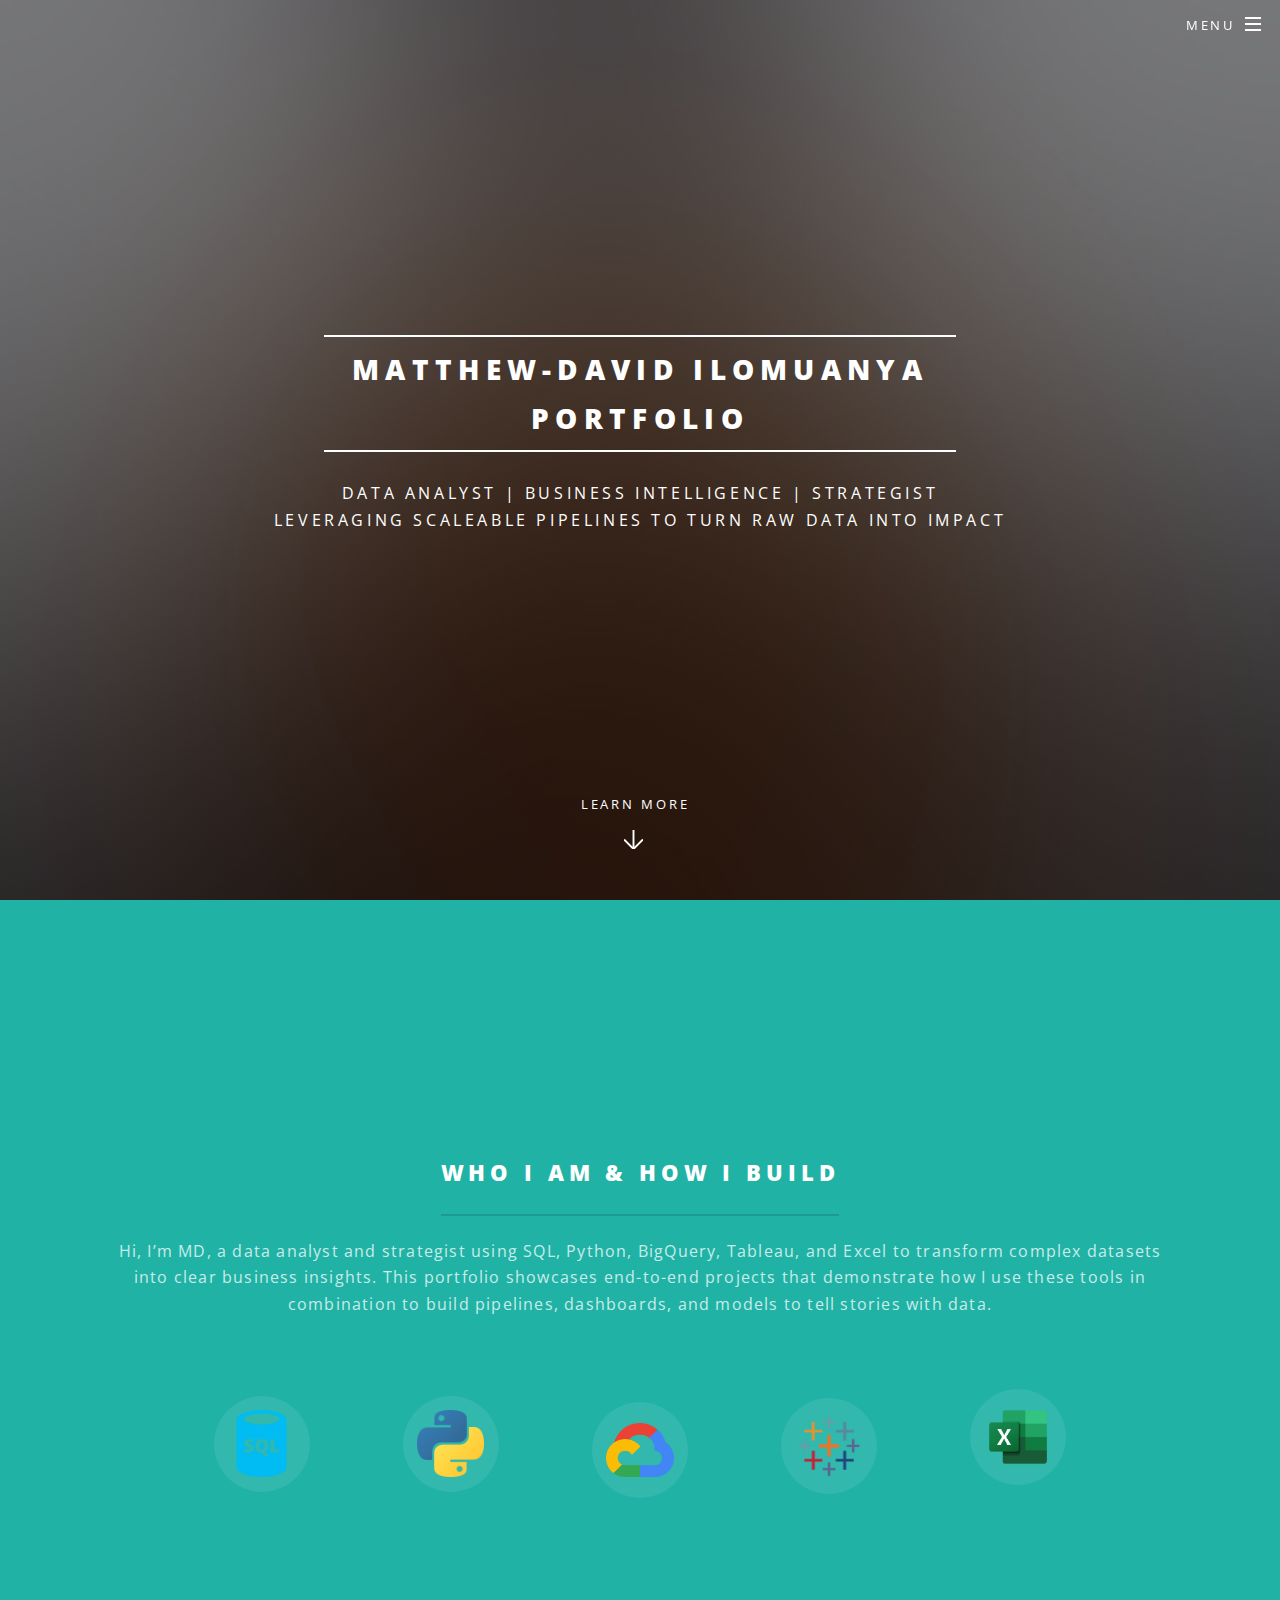
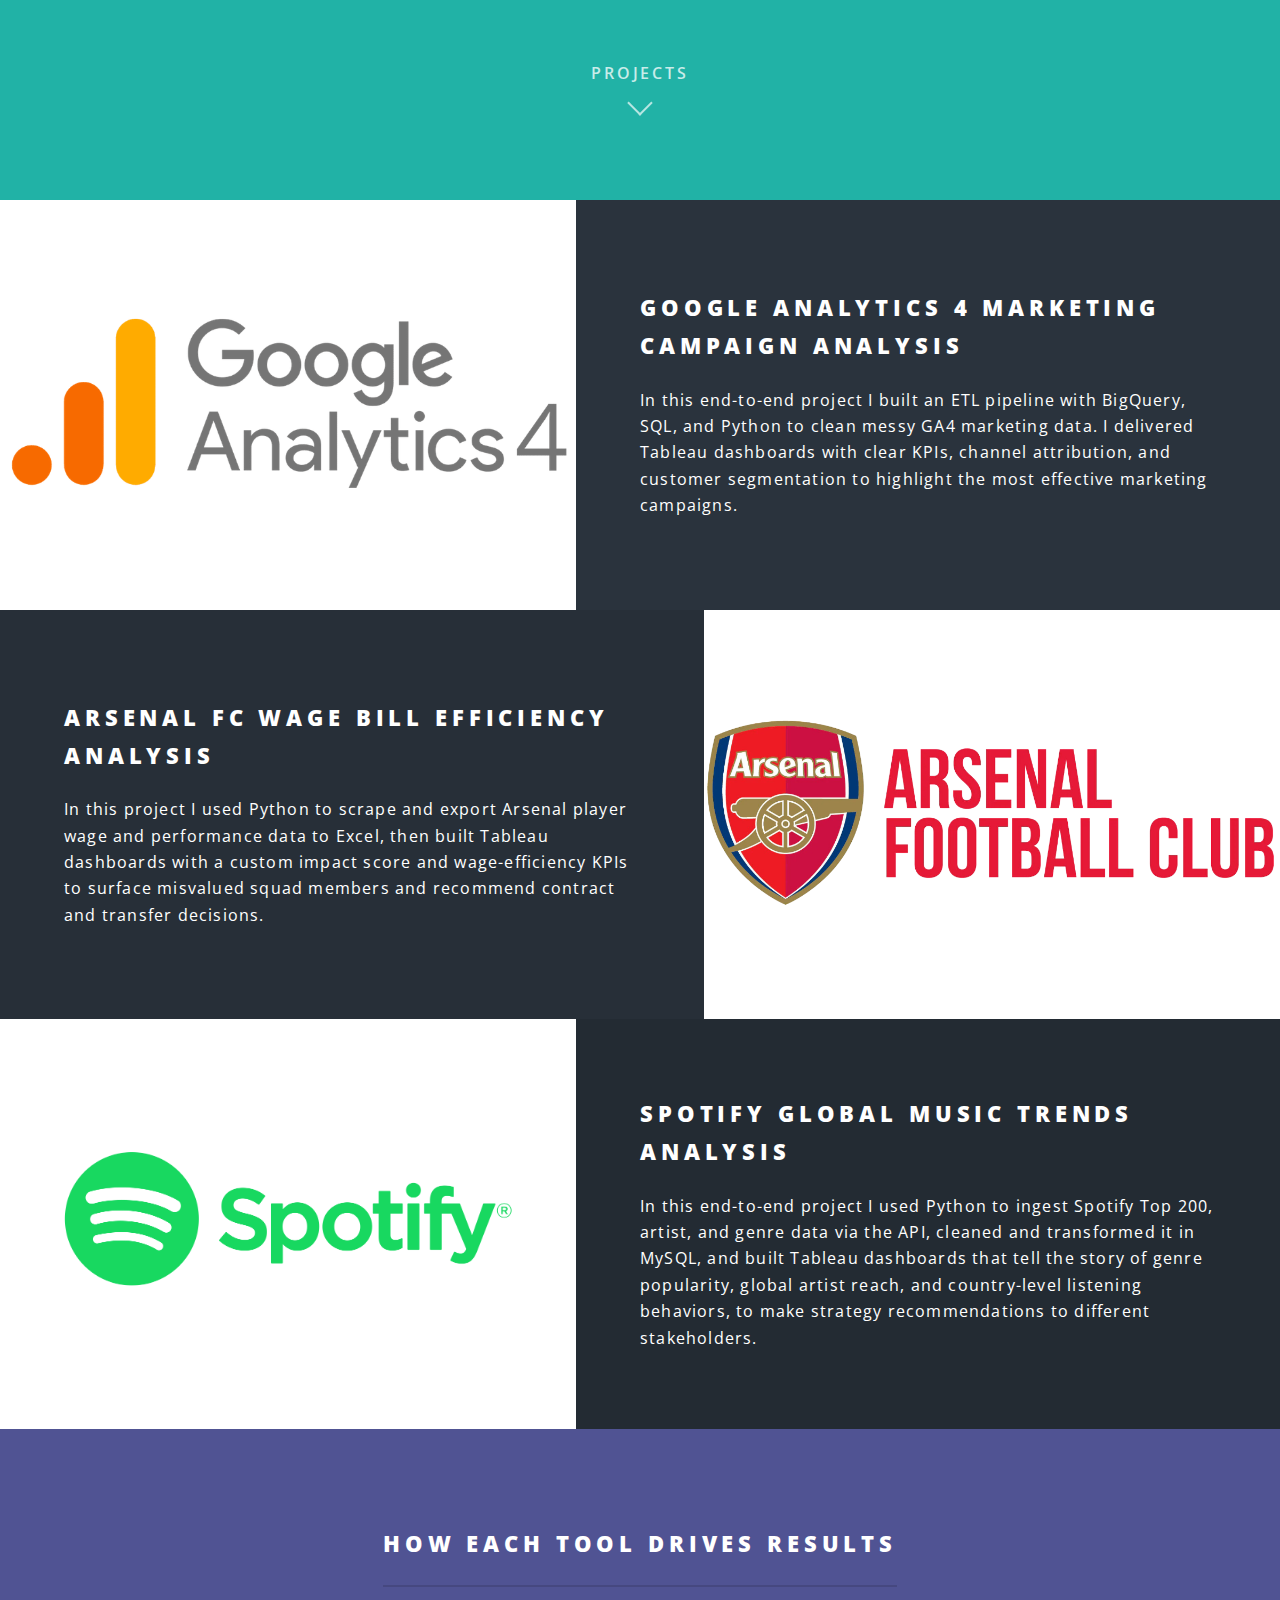
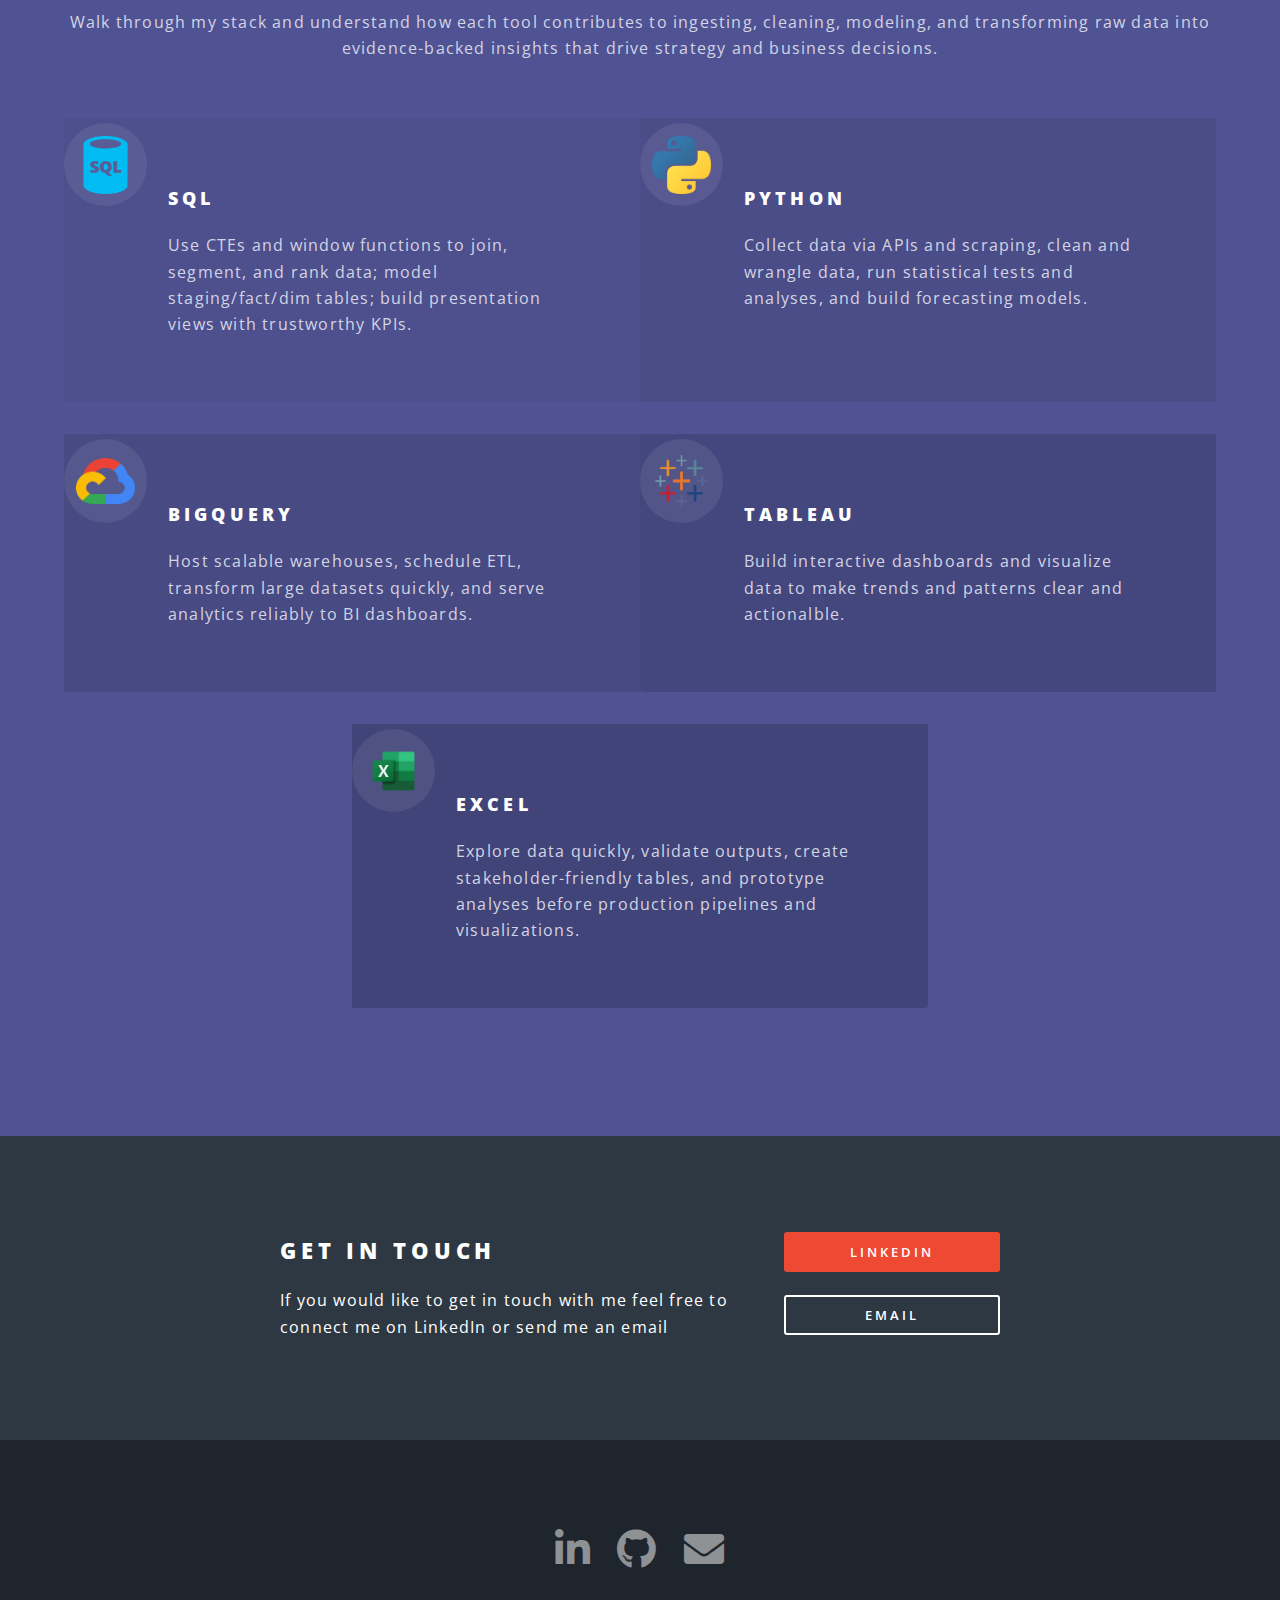
<file: index.html>
<!DOCTYPE HTML>
<!--
	MD Ilomuanya Portfolio
-->
<html>
	<head>
		<title>MD Ilomuanya — Data Analyst & BI</title>
		<meta charset="utf-8" />
		<meta name="viewport" content="width=device-width, initial-scale=1, user-scalable=no" />
		<link rel="stylesheet" href="assets/css/main.css" />
		<noscript><link rel="stylesheet" href="assets/css/noscript.css" /></noscript>
	</head>
	<body class="landing is-preload">

		<!-- Page Wrapper -->
			<div id="page-wrapper">

				<!-- Header -->
					<header id="header" class="alt">
						<h1><a>Portfolio</a></h1>
						<nav id="nav">
							<ul>
								<li class="special">
									<a href="#menu" class="menuToggle"><span>Menu</span></a>
									<div id="menu">
										<ul>
											<li><a href="#banner" class="more scrolly">Home</a></li>
											<li><a href="#one" class="more scrolly">Introduction</a></li>
											<li><a href="#two" class="more scrolly">Projects</a></li>
											<li><a href="#three" class="more scrolly">Tools</a></li>
											<li><a href="#cta" class="more scrolly">Contact</a></li>
										</ul>
									</div>
								</li>
							</ul>
						</nav>
					</header>

				<!-- Banner -->
					<section id="banner">
						<div class="inner">
							<h2>Matthew-David
								Ilomuanya <br />
								Portfolio</h2>
							<p>Data Analyst | Business Intelligence | Strategist<br />
							Leveraging scaleable pipelines to turn raw data into impact</p>
						</div>
						<a href="#one" class="more scrolly">Learn More</a>
					</section>

				<!-- One -->
					<section id="one" class="wrapper style1 special">
						<div class="inner">
							<header class="major">
								<h2>Who I Am & How I Build</h2>
								<p>Hi, I’m MD, a data analyst and strategist using SQL, Python, BigQuery, Tableau, and Excel to transform complex datasets into clear business insights. 
									This portfolio showcases end-to-end projects that demonstrate how I use these tools in combination
									 to build pipelines, dashboards, and models to tell stories with data.</p>
							</header>
							<ul class="icons major">
								<li><div class="icon-badge style1"><img src="assets/logos/sql_logo.png" alt="SQL" loading="lazy"></div></li>
								<li><div class="icon-badge style2"><img src="assets/logos/python_logo.png" alt="Python" loading="lazy"></div></li>
								<li><div class="icon-badge style3"><img src="assets/logos/bigquery_logo.png" alt="BigQuery" loading="lazy"></div></li>
								<li><div class="icon-badge style4"><img src="assets/logos/tableau_logo.png" alt="Tableau" loading="lazy"></div></li>
								<li><div class="icon-badge style5"><img src="assets/logos/excel_logo.png" alt="Excel" loading="lazy"></div></li>
							</ul>
						<a href="#two" class="more scrolly">Projects</a>
					</section>

				<!-- Two -->
					<section id="two" class="wrapper alt style2">
						<section class="spotlight project-card">
						<a class="stretched-link"
							href="https://github.com/mdilomuanya/ga4-marketing-data-analysis-project"
							target="_blank" rel="noopener noreferrer"
							aria-label="Open GA4 Marketing Campaign Analysis project on GitHub">
							<span class="sr-only">Open GA4 project on GitHub</span>
						</a>

						<div class="image banner-wrap">
							<img src="images/ga4_image2.png" alt="GA4 banner">
						</div>
						<div class="content">
							<h2>Google Analytics 4 Marketing Campaign Analysis</h2>
							<p>In this end-to-end project I built an ETL pipeline with BigQuery,
							SQL, and Python to clean messy GA4 marketing data. I delivered
							Tableau dashboards with clear KPIs, channel attribution, and
							customer segmentation to highlight the most effective marketing campaigns.
							</p>
						</div>
						</section>

						<section class="spotlight project-card" id="arsenal">
							<a class="stretched-link"
							href="https://github.com/mdilomuanya/arsenal-squad-value-analysis/blob/main/README.md"
							target="_blank" rel="noopener noreferrer"
							aria-label="Arsenal FC Wage Bill Efficiency Analysis project on GitHub">
							<span class="sr-only">Open Arsenal project on GitHub</span>
							</a>

							<div class="image banner-wrap">
								<img src="images/arsenal_image.png" alt="Arsenal banner">
							</div>
							<div class="content">
								<h2>Arsenal FC Wage Bill Efficiency Analysis</h2>
								<p>In this project I used Python to scrape and export Arsenal player wage
								and performance data to Excel, then built Tableau dashboards with a 
								custom impact score and wage-efficiency KPIs to surface misvalued 
								squad members and recommend contract and transfer decisions.
								</p>
							</div>
						</section>

						<section class="spotlight project-card">
							<a class="stretched-link"
							href="https://github.com/mdilomuanya/spotify-global-trends-analyzer"
							target="_blank" rel="noopener noreferrer"
							aria-label="Spotify Global Music Trends Analysis project on GitHub">
							<span class="sr-only">Open Arsenal project on GitHub</span>
							</a>

							<div class="image banner-wrap"><img src="images/spotify_image.png" alt="Spotify banner" /></div><div class="content">
								<h2>Spotify Global Music Trends Analysis</h2>
								<p>In this end-to-end project I used Python to ingest Spotify Top 200, 
									artist, and genre data via the API, cleaned and transformed it in MySQL, 
									and built Tableau dashboards that tell the story of genre popularity, 
									global artist reach, and country-level listening behaviors, to make 
									strategy recommendations to different stakeholders. 
								</p>
							</div>
						</section>
					</section>

				<!-- Three -->
					<section id="three" class="wrapper style3 special">
						<div class="inner">
							<header class="major">
								<h2>How Each Tool Drives Results</h2>
								<p>Walk through my stack and understand how each tool contributes to ingesting, 
									cleaning, modeling, and transforming raw data into evidence-backed insights
									that drive strategy and business decisions.</p>
							</header>
							<ul class="features">
								<li class="feature">
									<div class="feature-icon">
									<img src="assets/logos/sql_logo.png" alt="SQL" loading="lazy">
									</div>
									<h3>SQL</h3>
									<p>Use CTEs and window functions to join, segment, and rank data; model staging/fact/dim tables; build presentation views with trustworthy KPIs.</p>
								</li>

								<li class="feature">
									<div class="feature-icon">
									<img src="assets/logos/python_logo.png" alt="Python" loading="lazy">
									</div>
									<h3>Python</h3>
									<p>Collect data via APIs and scraping, clean and wrangle data, run statistical tests and analyses, and build forecasting models.</p>
								</li>

								<li class="feature">
									<div class="feature-icon">
									<img src="assets/logos/bigquery_logo.png" alt="BigQuery" loading="lazy">
									</div>
									<h3>BigQuery</h3>
									<p>Host scalable warehouses, schedule ETL, transform large datasets quickly, and serve analytics reliably to BI dashboards.</p>
								</li>

								<li class="feature">
									<div class="feature-icon">
									<img src="assets/logos/tableau_logo.png" alt="Tableau" loading="lazy">
									</div>
									<h3>Tableau</h3>
									<p>Build interactive dashboards and visualize data to make trends and patterns clear and actionalble.</p>
								</li>

								<li class="feature">
									<div class="feature-icon">
									<img src="assets/logos/excel_logo.png" alt="Excel" loading="lazy">
									</div>
									<h3>Excel</h3>
									<p>Explore data quickly, validate outputs, create stakeholder-friendly tables, and prototype analyses before production pipelines and visualizations.</p>
								</li>
								</ul>
						</div>
					</section>

				<!-- CTA -->
					<section id="cta" class="wrapper style4">
						<div class="inner">
							<header>
								<h2>Get In Touch</h2>
								<p>If you would like to get in touch with me feel free to connect me on LinkedIn or send me an email</p>
							</header>
							<ul class="actions stacked">
								<li><a href="https://www.linkedin.com/in/matthew-david-ilomuanya-2498101a5/" target="_blank" rel="noopener noreferrer" class="button fit primary">LinkedIn</a></li>
								<li><a href="mailto:md.ilomuanya@gmail.com" target="_blank" rel="noopener noreferrer" class="button fit">Email</a></li>
							</ul>
						</div>
					</section>

				<!-- Footer -->
					<footer id="footer">
						<ul class="icons">
							<li><a href="https://www.linkedin.com/in/matthew-david-ilomuanya-2498101a5/" target="_blank" rel="noopener noreferrer" class="icon brands fa-linkedin-in fa-2x"><span class="label">LinkedIn</span></a></li>
							<li><a href="https://github.com/mdilomuanya" target="_blank" rel="noopener noreferrer" class="icon brands fa-github fa-2x"><span class="label">Github</span></a></li>
							<li><a href="mailto:md.ilomuanya@gmail.com" target="_blank" rel="noopener noreferrer" class="icon solid fa-envelope fa-2x"><span class="label">Email</span></a></li>
						</ul>
					</footer>

			</div>

		<!-- Scripts -->
			<script src="assets/js/jquery.min.js"></script>
			<script src="assets/js/jquery.scrollex.min.js"></script>
			<script src="assets/js/jquery.scrolly.min.js"></script>
			<script src="assets/js/browser.min.js"></script>
			<script src="assets/js/breakpoints.min.js"></script>
			<script src="assets/js/util.js"></script>
			<script src="assets/js/main.js"></script>

	</body>

</html>
</file>
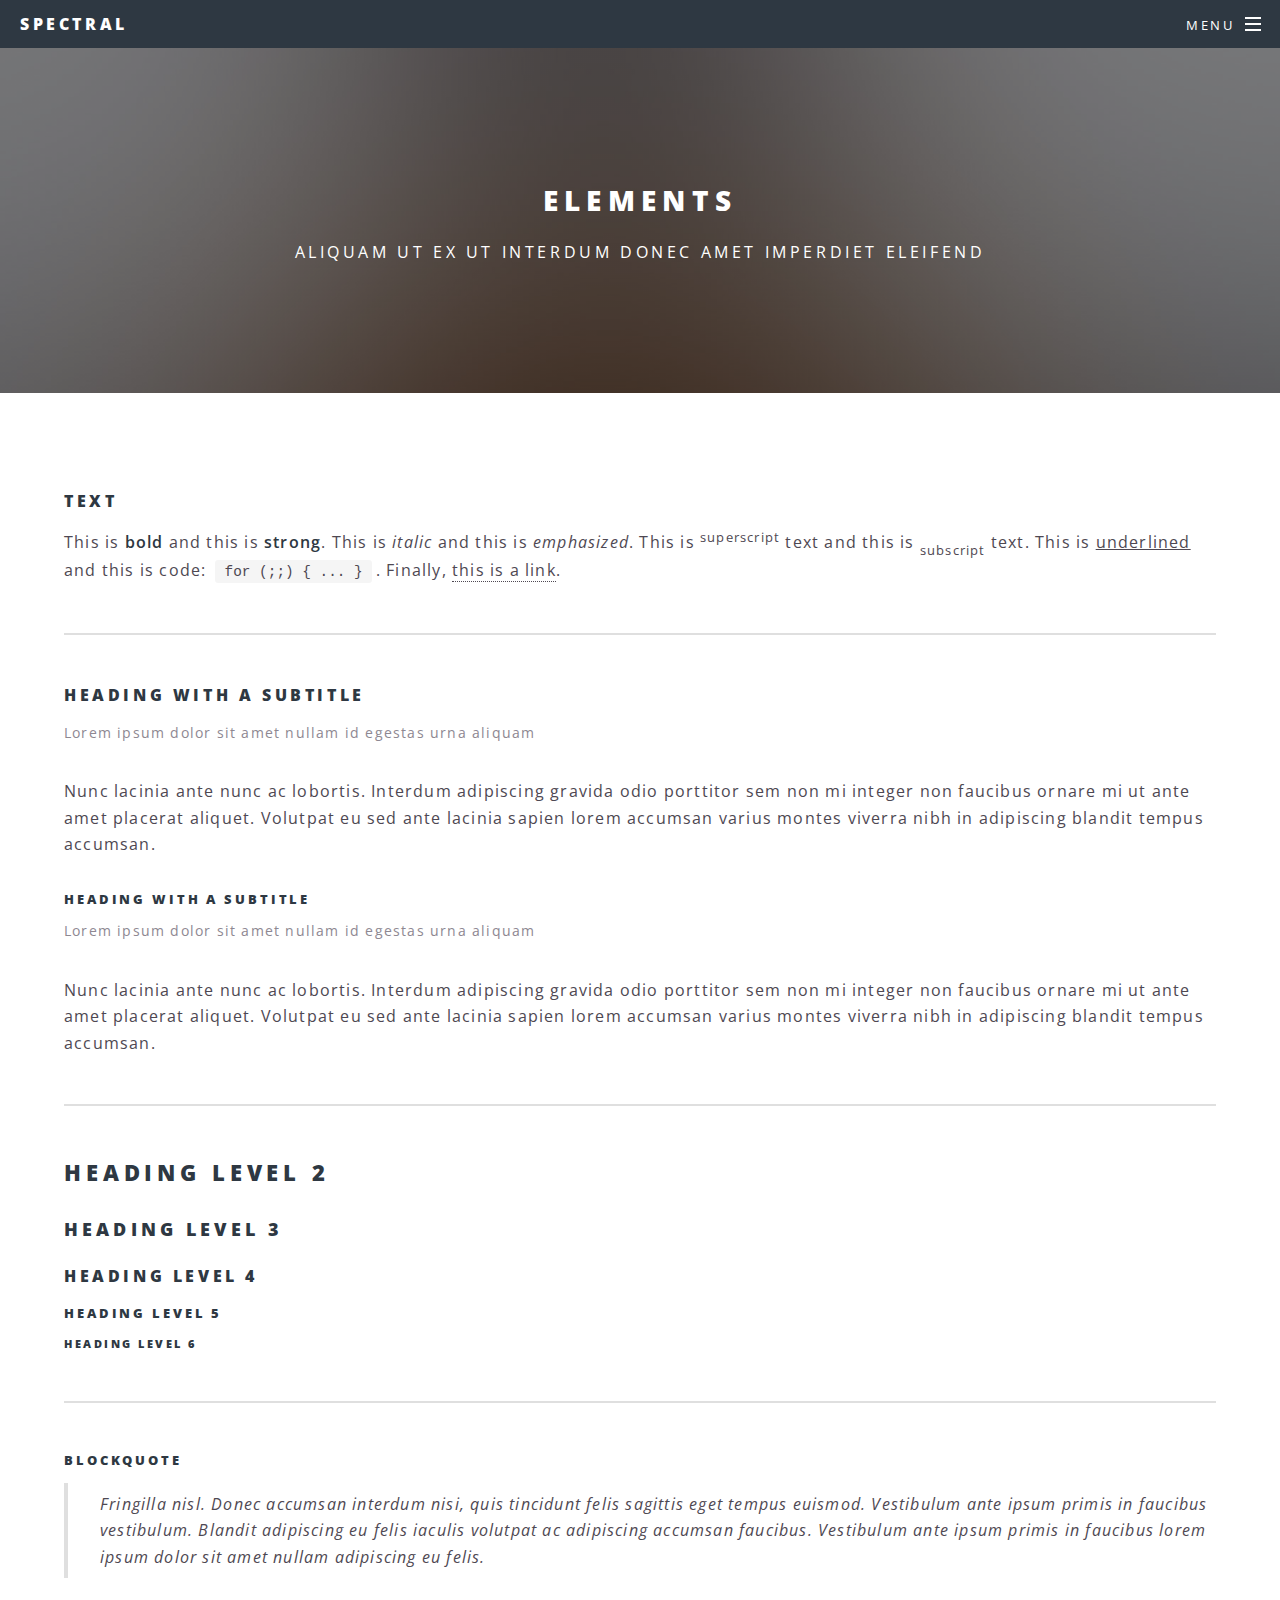
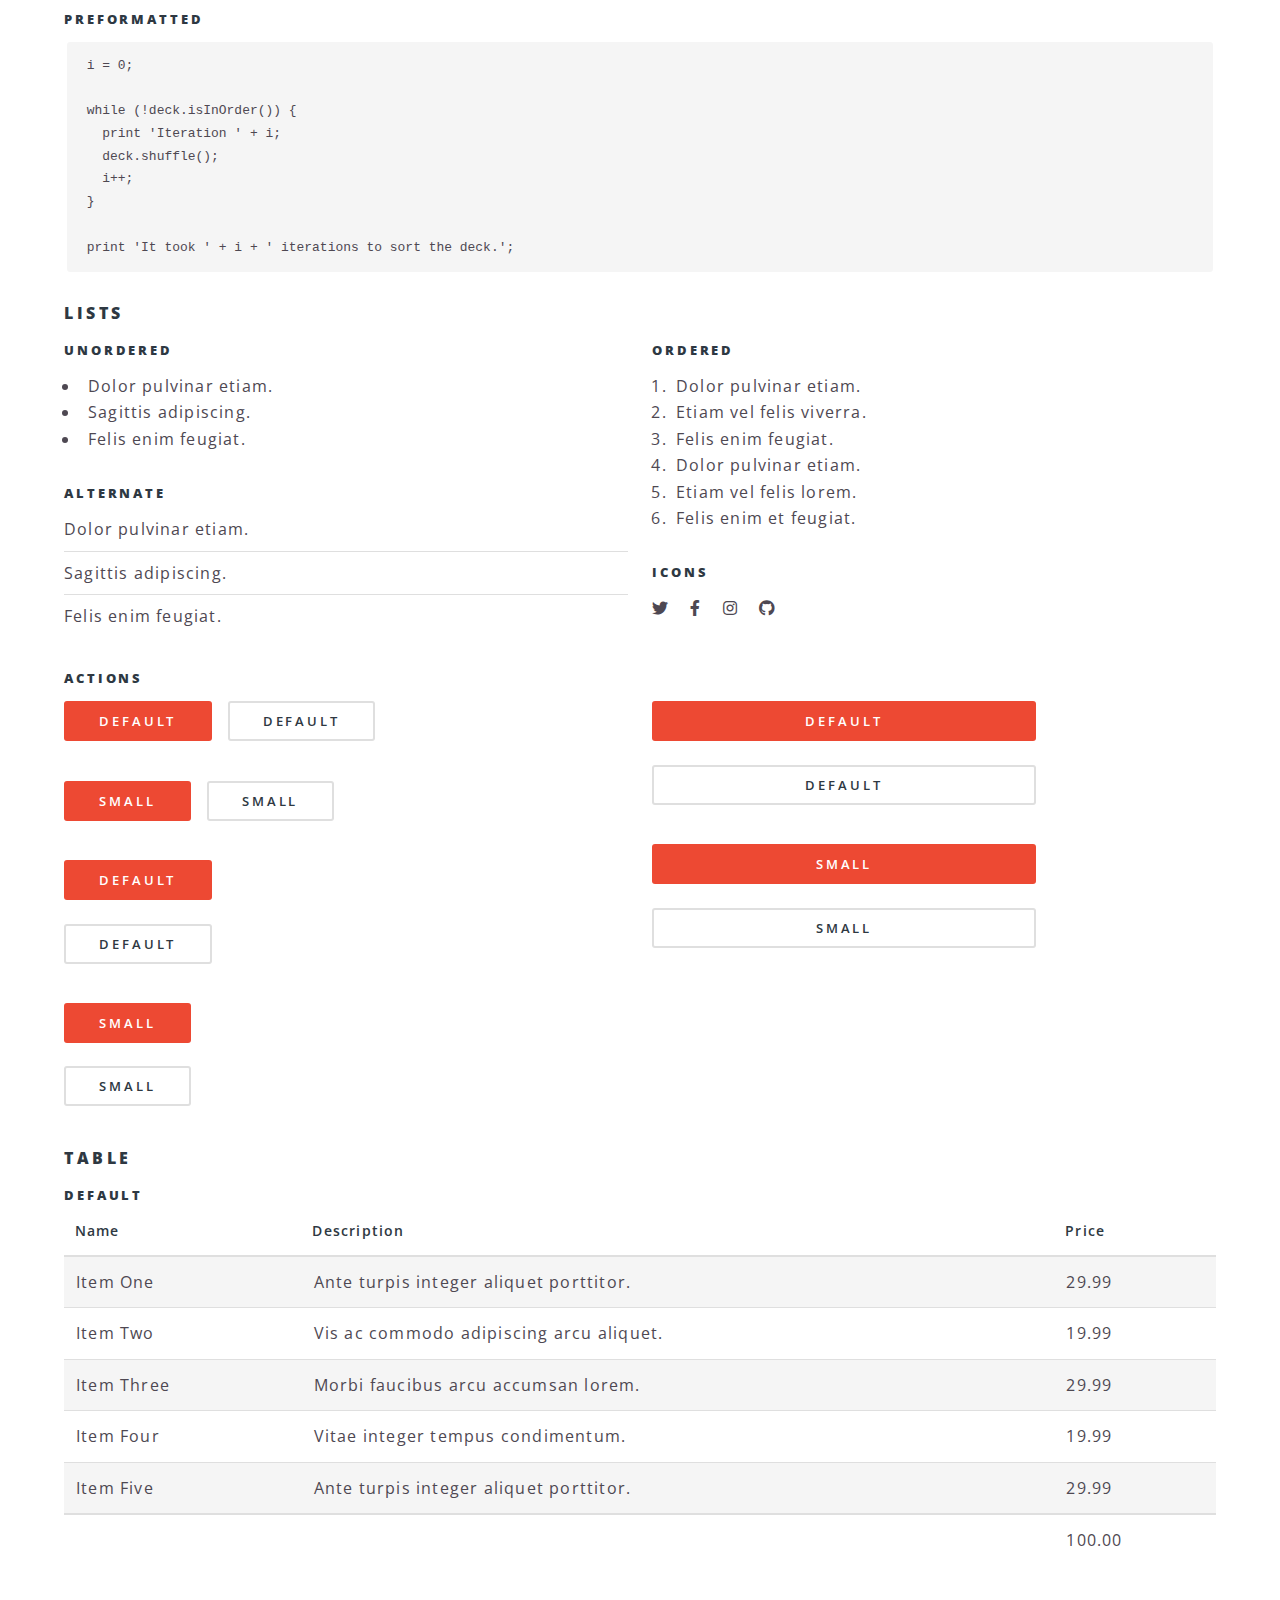
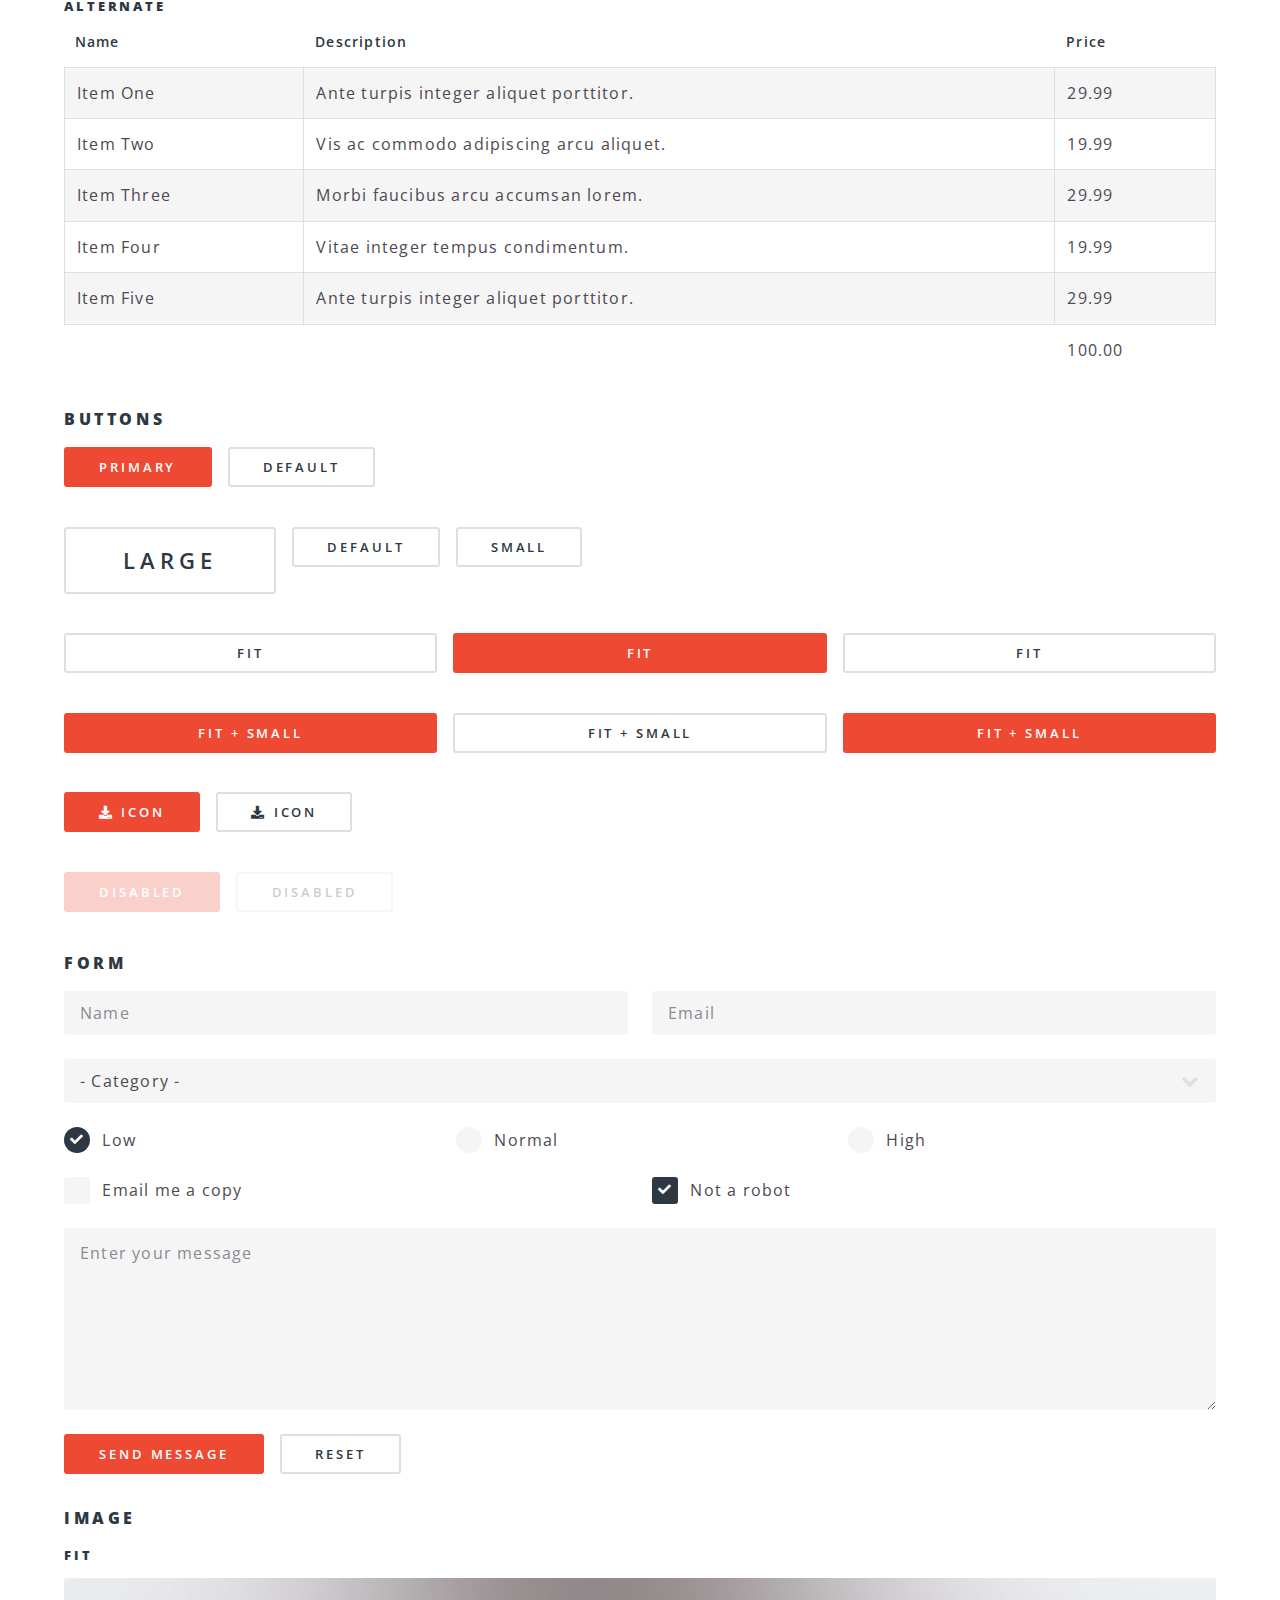
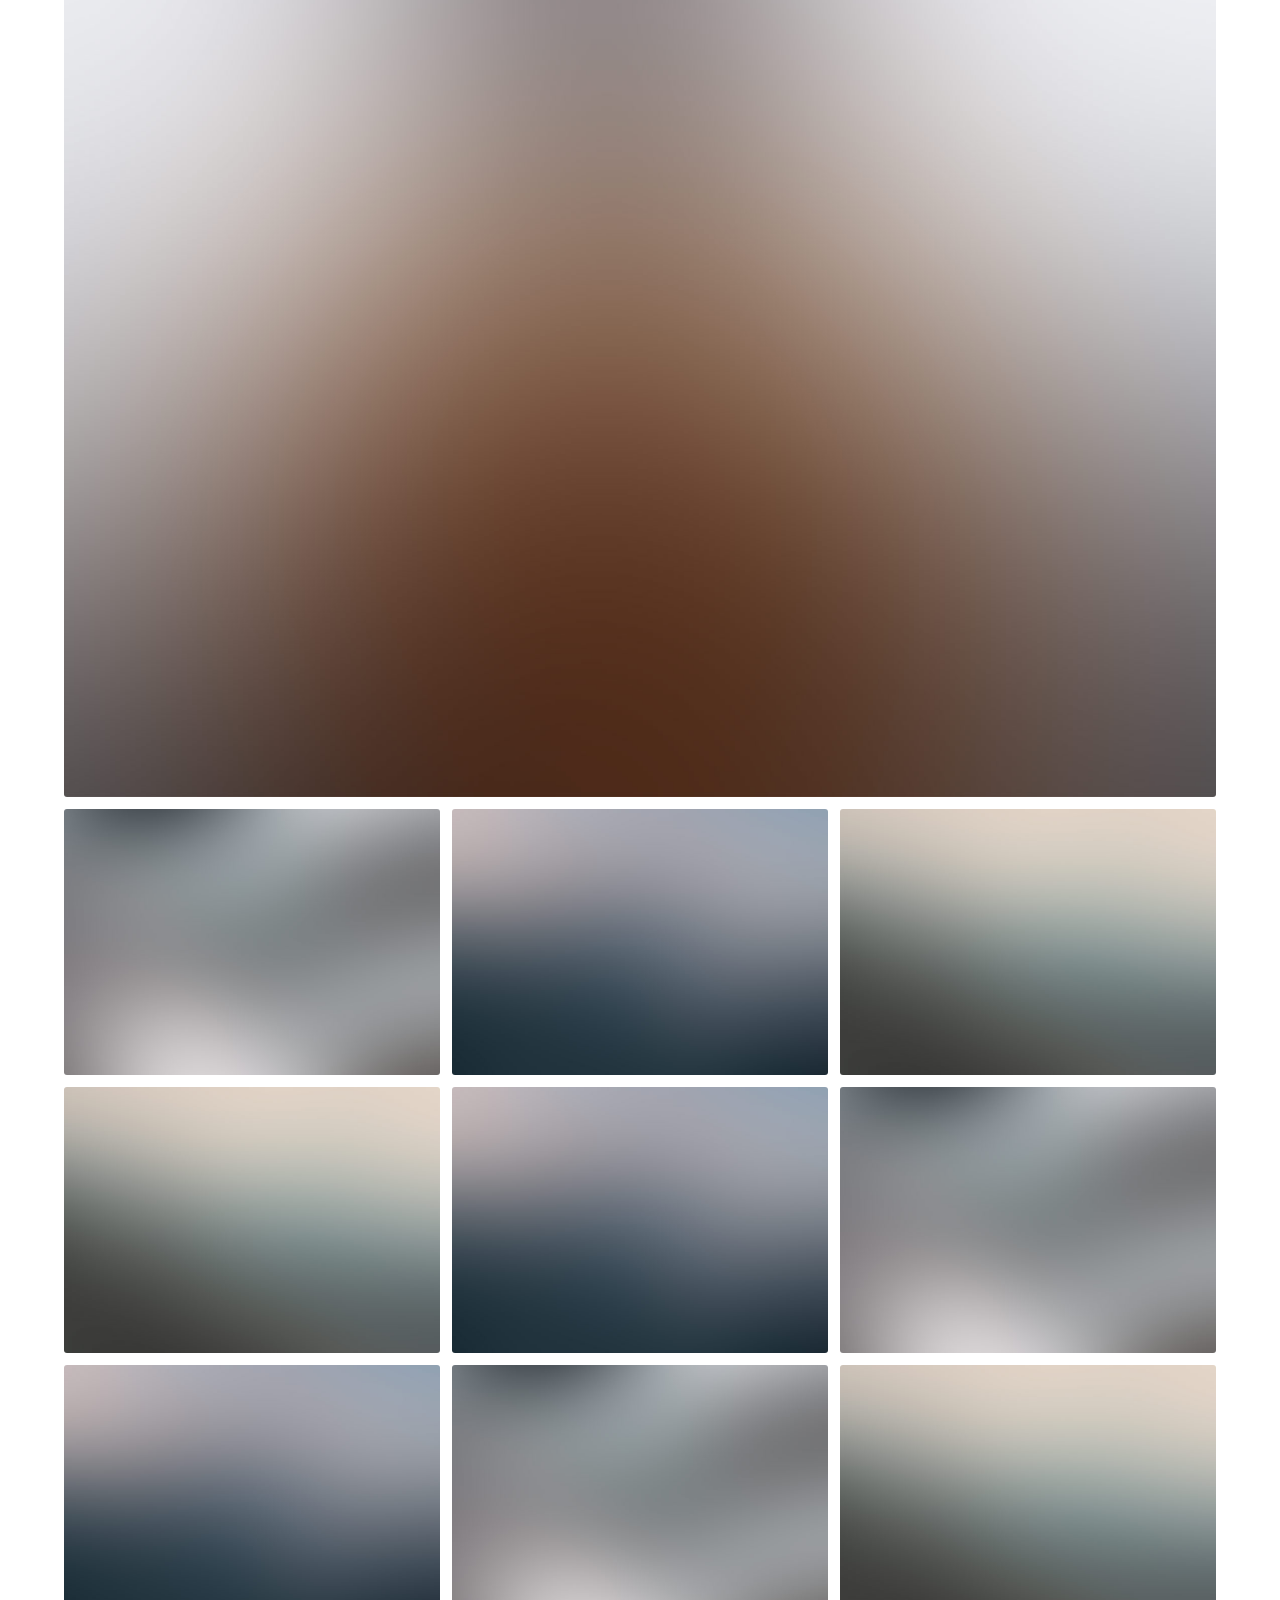
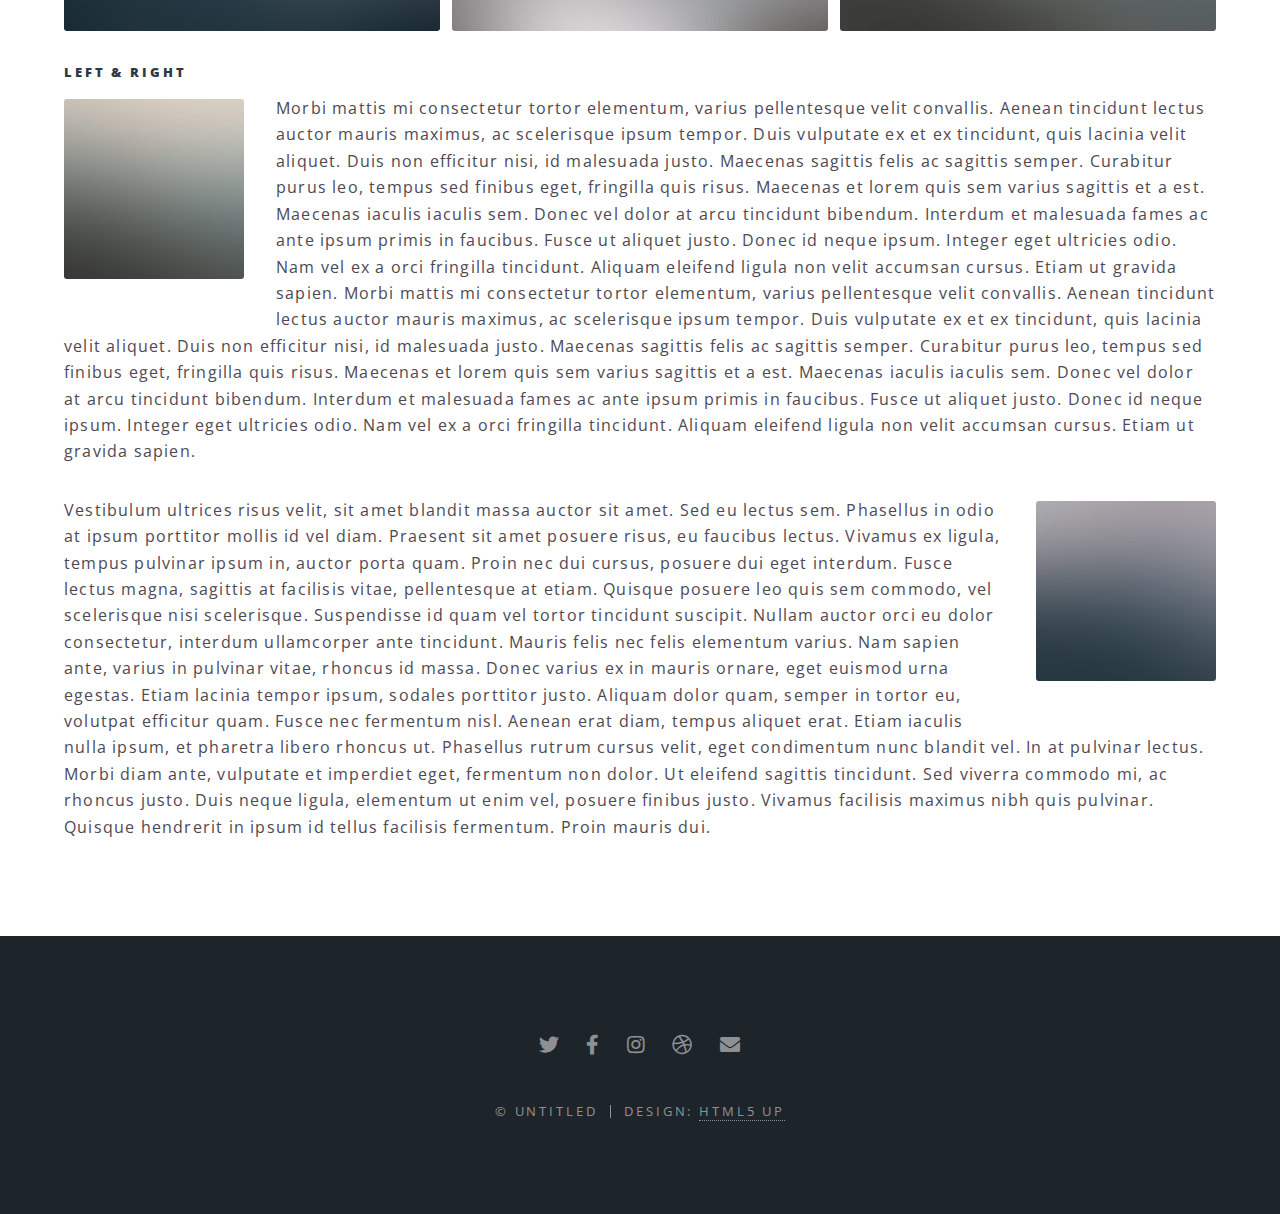
<file: elements.html>
<!DOCTYPE HTML>
<!--
	Spectral by HTML5 UP
	html5up.net | @ajlkn
	Free for personal and commercial use under the CCA 3.0 license (html5up.net/license)
-->
<html>
	<head>
		<title>Elements - Spectral by HTML5 UP</title>
		<meta charset="utf-8" />
		<meta name="viewport" content="width=device-width, initial-scale=1, user-scalable=no" />
		<link rel="stylesheet" href="assets/css/main.css" />
		<noscript><link rel="stylesheet" href="assets/css/noscript.css" /></noscript>
	</head>
	<body class="is-preload">

		<!-- Page Wrapper -->
			<div id="page-wrapper">

				<!-- Header -->
					<header id="header">
						<h1><a href="index.html">Spectral</a></h1>
						<nav id="nav">
							<ul>
								<li class="special">
									<a href="#menu" class="menuToggle"><span>Menu</span></a>
									<div id="menu">
										<ul>
											<li><a href="index.html">Home</a></li>
											<li><a href="generic.html">Generic</a></li>
											<li><a href="elements.html">Elements</a></li>
											<li><a href="#">Sign Up</a></li>
											<li><a href="#">Log In</a></li>
										</ul>
									</div>
								</li>
							</ul>
						</nav>
					</header>

				<!-- Main -->
					<article id="main">
						<header>
							<h2>Elements</h2>
							<p>Aliquam ut ex ut interdum donec amet imperdiet eleifend</p>
						</header>
						<section class="wrapper style5">
							<div class="inner">

								<section>
									<h4>Text</h4>
									<p>This is <b>bold</b> and this is <strong>strong</strong>. This is <i>italic</i> and this is <em>emphasized</em>.
									This is <sup>superscript</sup> text and this is <sub>subscript</sub> text.
									This is <u>underlined</u> and this is code: <code>for (;;) { ... }</code>. Finally, <a href="#">this is a link</a>.</p>
									<hr />
									<header>
										<h4>Heading with a Subtitle</h4>
										<p>Lorem ipsum dolor sit amet nullam id egestas urna aliquam</p>
									</header>
									<p>Nunc lacinia ante nunc ac lobortis. Interdum adipiscing gravida odio porttitor sem non mi integer non faucibus ornare mi ut ante amet placerat aliquet. Volutpat eu sed ante lacinia sapien lorem accumsan varius montes viverra nibh in adipiscing blandit tempus accumsan.</p>
									<header>
										<h5>Heading with a Subtitle</h5>
										<p>Lorem ipsum dolor sit amet nullam id egestas urna aliquam</p>
									</header>
									<p>Nunc lacinia ante nunc ac lobortis. Interdum adipiscing gravida odio porttitor sem non mi integer non faucibus ornare mi ut ante amet placerat aliquet. Volutpat eu sed ante lacinia sapien lorem accumsan varius montes viverra nibh in adipiscing blandit tempus accumsan.</p>
									<hr />
									<h2>Heading Level 2</h2>
									<h3>Heading Level 3</h3>
									<h4>Heading Level 4</h4>
									<h5>Heading Level 5</h5>
									<h6>Heading Level 6</h6>
									<hr />
									<h5>Blockquote</h5>
									<blockquote>Fringilla nisl. Donec accumsan interdum nisi, quis tincidunt felis sagittis eget tempus euismod. Vestibulum ante ipsum primis in faucibus vestibulum. Blandit adipiscing eu felis iaculis volutpat ac adipiscing accumsan faucibus. Vestibulum ante ipsum primis in faucibus lorem ipsum dolor sit amet nullam adipiscing eu felis.</blockquote>
									<h5>Preformatted</h5>
									<pre><code>i = 0;

while (!deck.isInOrder()) {
  print 'Iteration ' + i;
  deck.shuffle();
  i++;
}

print 'It took ' + i + ' iterations to sort the deck.';</code></pre>
								</section>

								<section>
									<h4>Lists</h4>
									<div class="row">
										<div class="col-6 col-12-medium">
											<h5>Unordered</h5>
											<ul>
												<li>Dolor pulvinar etiam.</li>
												<li>Sagittis adipiscing.</li>
												<li>Felis enim feugiat.</li>
											</ul>
											<h5>Alternate</h5>
											<ul class="alt">
												<li>Dolor pulvinar etiam.</li>
												<li>Sagittis adipiscing.</li>
												<li>Felis enim feugiat.</li>
											</ul>
										</div>
										<div class="col-6 col-12-medium">
											<h5>Ordered</h5>
											<ol>
												<li>Dolor pulvinar etiam.</li>
												<li>Etiam vel felis viverra.</li>
												<li>Felis enim feugiat.</li>
												<li>Dolor pulvinar etiam.</li>
												<li>Etiam vel felis lorem.</li>
												<li>Felis enim et feugiat.</li>
											</ol>
											<h5>Icons</h5>
											<ul class="icons">
												<li><a href="#" class="icon brands fa-twitter"><span class="label">Twitter</span></a></li>
												<li><a href="#" class="icon brands fa-facebook-f"><span class="label">Facebook</span></a></li>
												<li><a href="#" class="icon brands fa-instagram"><span class="label">Instagram</span></a></li>
												<li><a href="#" class="icon brands fa-github"><span class="label">Github</span></a></li>
											</ul>
										</div>
									</div>
									<h5>Actions</h5>
									<div class="row">
										<div class="col-6 col-12-medium">
											<ul class="actions">
												<li><a href="#" class="button primary">Default</a></li>
												<li><a href="#" class="button">Default</a></li>
											</ul>
											<ul class="actions small">
												<li><a href="#" class="button primary small">Small</a></li>
												<li><a href="#" class="button small">Small</a></li>
											</ul>
											<ul class="actions stacked">
												<li><a href="#" class="button primary">Default</a></li>
												<li><a href="#" class="button">Default</a></li>
											</ul>
											<ul class="actions stacked">
												<li><a href="#" class="button primary small">Small</a></li>
												<li><a href="#" class="button small">Small</a></li>
											</ul>
										</div>
										<div class="col-6 col-12-medium">
											<ul class="actions stacked">
												<li><a href="#" class="button primary fit">Default</a></li>
												<li><a href="#" class="button fit">Default</a></li>
											</ul>
											<ul class="actions stacked">
												<li><a href="#" class="button primary small fit">Small</a></li>
												<li><a href="#" class="button small fit">Small</a></li>
											</ul>
										</div>
									</div>
								</section>

								<section>
									<h4>Table</h4>
									<h5>Default</h5>
									<div class="table-wrapper">
										<table>
											<thead>
												<tr>
													<th>Name</th>
													<th>Description</th>
													<th>Price</th>
												</tr>
											</thead>
											<tbody>
												<tr>
													<td>Item One</td>
													<td>Ante turpis integer aliquet porttitor.</td>
													<td>29.99</td>
												</tr>
												<tr>
													<td>Item Two</td>
													<td>Vis ac commodo adipiscing arcu aliquet.</td>
													<td>19.99</td>
												</tr>
												<tr>
													<td>Item Three</td>
													<td> Morbi faucibus arcu accumsan lorem.</td>
													<td>29.99</td>
												</tr>
												<tr>
													<td>Item Four</td>
													<td>Vitae integer tempus condimentum.</td>
													<td>19.99</td>
												</tr>
												<tr>
													<td>Item Five</td>
													<td>Ante turpis integer aliquet porttitor.</td>
													<td>29.99</td>
												</tr>
											</tbody>
											<tfoot>
												<tr>
													<td colspan="2"></td>
													<td>100.00</td>
												</tr>
											</tfoot>
										</table>
									</div>

									<h5>Alternate</h5>
									<div class="table-wrapper">
										<table class="alt">
											<thead>
												<tr>
													<th>Name</th>
													<th>Description</th>
													<th>Price</th>
												</tr>
											</thead>
											<tbody>
												<tr>
													<td>Item One</td>
													<td>Ante turpis integer aliquet porttitor.</td>
													<td>29.99</td>
												</tr>
												<tr>
													<td>Item Two</td>
													<td>Vis ac commodo adipiscing arcu aliquet.</td>
													<td>19.99</td>
												</tr>
												<tr>
													<td>Item Three</td>
													<td> Morbi faucibus arcu accumsan lorem.</td>
													<td>29.99</td>
												</tr>
												<tr>
													<td>Item Four</td>
													<td>Vitae integer tempus condimentum.</td>
													<td>19.99</td>
												</tr>
												<tr>
													<td>Item Five</td>
													<td>Ante turpis integer aliquet porttitor.</td>
													<td>29.99</td>
												</tr>
											</tbody>
											<tfoot>
												<tr>
													<td colspan="2"></td>
													<td>100.00</td>
												</tr>
											</tfoot>
										</table>
									</div>
								</section>

								<section>
									<h4>Buttons</h4>
									<ul class="actions">
										<li><a href="#" class="button primary">Primary</a></li>
										<li><a href="#" class="button">Default</a></li>
									</ul>
									<ul class="actions">
										<li><a href="#" class="button large">Large</a></li>
										<li><a href="#" class="button">Default</a></li>
										<li><a href="#" class="button small">Small</a></li>
									</ul>
									<ul class="actions fit">
										<li><a href="#" class="button fit">Fit</a></li>
										<li><a href="#" class="button primary fit">Fit</a></li>
										<li><a href="#" class="button fit">Fit</a></li>
									</ul>
									<ul class="actions fit small">
										<li><a href="#" class="button primary fit small">Fit + Small</a></li>
										<li><a href="#" class="button fit small">Fit + Small</a></li>
										<li><a href="#" class="button primary fit small">Fit + Small</a></li>
									</ul>
									<ul class="actions">
										<li><a href="#" class="button primary icon solid fa-download">Icon</a></li>
										<li><a href="#" class="button icon solid fa-download">Icon</a></li>
									</ul>
									<ul class="actions">
										<li><span class="button primary disabled">Disabled</span></li>
										<li><span class="button disabled">Disabled</span></li>
									</ul>
								</section>

								<section>
									<h4>Form</h4>
									<form method="post" action="#">
										<div class="row gtr-uniform">
											<div class="col-6 col-12-xsmall">
												<input type="text" name="demo-name" id="demo-name" value="" placeholder="Name" />
											</div>
											<div class="col-6 col-12-xsmall">
												<input type="email" name="demo-email" id="demo-email" value="" placeholder="Email" />
											</div>
											<div class="col-12">
												<select name="demo-category" id="demo-category">
													<option value="">- Category -</option>
													<option value="1">Manufacturing</option>
													<option value="1">Shipping</option>
													<option value="1">Administration</option>
													<option value="1">Human Resources</option>
												</select>
											</div>
											<div class="col-4 col-12-small">
												<input type="radio" id="demo-priority-low" name="demo-priority" checked>
												<label for="demo-priority-low">Low</label>
											</div>
											<div class="col-4 col-12-small">
												<input type="radio" id="demo-priority-normal" name="demo-priority">
												<label for="demo-priority-normal">Normal</label>
											</div>
											<div class="col-4 col-12-small">
												<input type="radio" id="demo-priority-high" name="demo-priority">
												<label for="demo-priority-high">High</label>
											</div>
											<div class="col-6 col-12-small">
												<input type="checkbox" id="demo-copy" name="demo-copy">
												<label for="demo-copy">Email me a copy</label>
											</div>
											<div class="col-6 col-12-small">
												<input type="checkbox" id="demo-human" name="demo-human" checked>
												<label for="demo-human">Not a robot</label>
											</div>
											<div class="col-12">
												<textarea name="demo-message" id="demo-message" placeholder="Enter your message" rows="6"></textarea>
											</div>
											<div class="col-12">
												<ul class="actions">
													<li><input type="submit" value="Send Message" class="primary" /></li>
													<li><input type="reset" value="Reset" /></li>
												</ul>
											</div>
										</div>
									</form>
								</section>

								<section>
									<h4>Image</h4>
									<h5>Fit</h5>
									<div class="box alt">
										<div class="row gtr-50 gtr-uniform">
											<div class="col-12"><span class="image fit"><img src="images/banner.jpg" alt="" /></span></div>
											<div class="col-4"><span class="image fit"><img src="images/pic01.jpg" alt="" /></span></div>
											<div class="col-4"><span class="image fit"><img src="images/pic02.jpg" alt="" /></span></div>
											<div class="col-4"><span class="image fit"><img src="images/pic03.jpg" alt="" /></span></div>
											<div class="col-4"><span class="image fit"><img src="images/pic03.jpg" alt="" /></span></div>
											<div class="col-4"><span class="image fit"><img src="images/pic02.jpg" alt="" /></span></div>
											<div class="col-4"><span class="image fit"><img src="images/pic01.jpg" alt="" /></span></div>
											<div class="col-4"><span class="image fit"><img src="images/pic02.jpg" alt="" /></span></div>
											<div class="col-4"><span class="image fit"><img src="images/pic01.jpg" alt="" /></span></div>
											<div class="col-4"><span class="image fit"><img src="images/pic03.jpg" alt="" /></span></div>
										</div>
									</div>
									<h5>Left &amp; Right</h5>
									<p><span class="image left"><img src="images/pic04.jpg" alt="" /></span>Morbi mattis mi consectetur tortor elementum, varius pellentesque velit convallis. Aenean tincidunt lectus auctor mauris maximus, ac scelerisque ipsum tempor. Duis vulputate ex et ex tincidunt, quis lacinia velit aliquet. Duis non efficitur nisi, id malesuada justo. Maecenas sagittis felis ac sagittis semper. Curabitur purus leo, tempus sed finibus eget, fringilla quis risus. Maecenas et lorem quis sem varius sagittis et a est. Maecenas iaculis iaculis sem. Donec vel dolor at arcu tincidunt bibendum. Interdum et malesuada fames ac ante ipsum primis in faucibus. Fusce ut aliquet justo. Donec id neque ipsum. Integer eget ultricies odio. Nam vel ex a orci fringilla tincidunt. Aliquam eleifend ligula non velit accumsan cursus. Etiam ut gravida sapien. Morbi mattis mi consectetur tortor elementum, varius pellentesque velit convallis. Aenean tincidunt lectus auctor mauris maximus, ac scelerisque ipsum tempor. Duis vulputate ex et ex tincidunt, quis lacinia velit aliquet. Duis non efficitur nisi, id malesuada justo. Maecenas sagittis felis ac sagittis semper. Curabitur purus leo, tempus sed finibus eget, fringilla quis risus. Maecenas et lorem quis sem varius sagittis et a est. Maecenas iaculis iaculis sem. Donec vel dolor at arcu tincidunt bibendum. Interdum et malesuada fames ac ante ipsum primis in faucibus. Fusce ut aliquet justo. Donec id neque ipsum. Integer eget ultricies odio. Nam vel ex a orci fringilla tincidunt. Aliquam eleifend ligula non velit accumsan cursus. Etiam ut gravida sapien.</p>
									<p><span class="image right"><img src="images/pic05.jpg" alt="" /></span>Vestibulum ultrices risus velit, sit amet blandit massa auctor sit amet. Sed eu lectus sem. Phasellus in odio at ipsum porttitor mollis id vel diam. Praesent sit amet posuere risus, eu faucibus lectus. Vivamus ex ligula, tempus pulvinar ipsum in, auctor porta quam. Proin nec dui cursus, posuere dui eget interdum. Fusce lectus magna, sagittis at facilisis vitae, pellentesque at etiam. Quisque posuere leo quis sem commodo, vel scelerisque nisi scelerisque. Suspendisse id quam vel tortor tincidunt suscipit. Nullam auctor orci eu dolor consectetur, interdum ullamcorper ante tincidunt. Mauris felis nec felis elementum varius. Nam sapien ante, varius in pulvinar vitae, rhoncus id massa. Donec varius ex in mauris ornare, eget euismod urna egestas. Etiam lacinia tempor ipsum, sodales porttitor justo. Aliquam dolor quam, semper in tortor eu, volutpat efficitur quam. Fusce nec fermentum nisl. Aenean erat diam, tempus aliquet erat. Etiam iaculis nulla ipsum, et pharetra libero rhoncus ut. Phasellus rutrum cursus velit, eget condimentum nunc blandit vel. In at pulvinar lectus. Morbi diam ante, vulputate et imperdiet eget, fermentum non dolor. Ut eleifend sagittis tincidunt. Sed viverra commodo mi, ac rhoncus justo. Duis neque ligula, elementum ut enim vel, posuere finibus justo. Vivamus facilisis maximus nibh quis pulvinar. Quisque hendrerit in ipsum id tellus facilisis fermentum. Proin mauris dui.</p>
								</section>

							</div>
						</section>
					</article>

				<!-- Footer -->
					<footer id="footer">
						<ul class="icons">
							<li><a href="#" class="icon brands fa-twitter"><span class="label">Twitter</span></a></li>
							<li><a href="#" class="icon brands fa-facebook-f"><span class="label">Facebook</span></a></li>
							<li><a href="#" class="icon brands fa-instagram"><span class="label">Instagram</span></a></li>
							<li><a href="#" class="icon brands fa-dribbble"><span class="label">Dribbble</span></a></li>
							<li><a href="#" class="icon solid fa-envelope"><span class="label">Email</span></a></li>
						</ul>
						<ul class="copyright">
							<li>&copy; Untitled</li><li>Design: <a href="http://html5up.net">HTML5 UP</a></li>
						</ul>
					</footer>

			</div>

		<!-- Scripts -->
			<script src="assets/js/jquery.min.js"></script>
			<script src="assets/js/jquery.scrollex.min.js"></script>
			<script src="assets/js/jquery.scrolly.min.js"></script>
			<script src="assets/js/browser.min.js"></script>
			<script src="assets/js/breakpoints.min.js"></script>
			<script src="assets/js/util.js"></script>
			<script src="assets/js/main.js"></script>

	</body>
</html>
</file>
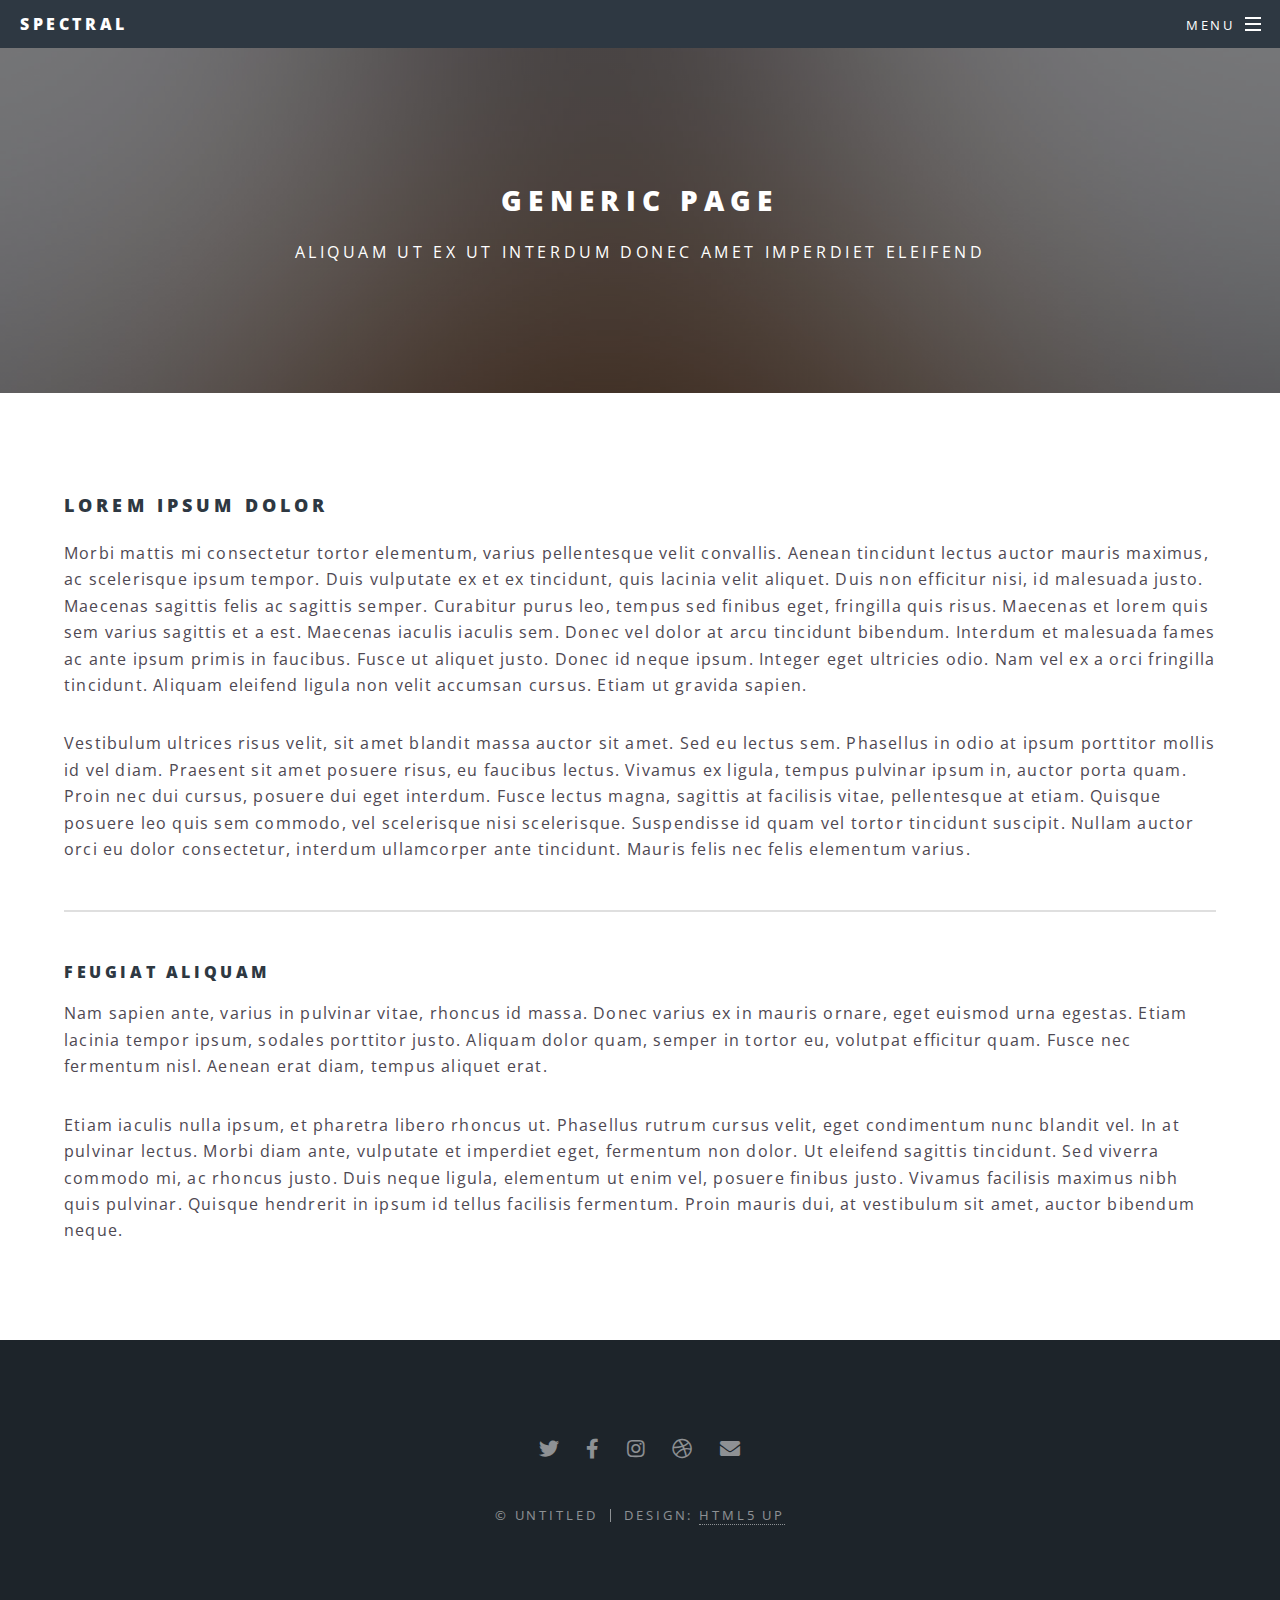
<file: generic.html>
<!DOCTYPE HTML>
<!--
	Spectral by HTML5 UP
	html5up.net | @ajlkn
	Free for personal and commercial use under the CCA 3.0 license (html5up.net/license)
-->
<html>
	<head>
		<title>Generic - Spectral by HTML5 UP</title>
		<meta charset="utf-8" />
		<meta name="viewport" content="width=device-width, initial-scale=1, user-scalable=no" />
		<link rel="stylesheet" href="assets/css/main.css" />
		<noscript><link rel="stylesheet" href="assets/css/noscript.css" /></noscript>
	</head>
	<body class="is-preload">

		<!-- Page Wrapper -->
			<div id="page-wrapper">

				<!-- Header -->
					<header id="header">
						<h1><a href="index.html">Spectral</a></h1>
						<nav id="nav">
							<ul>
								<li class="special">
									<a href="#menu" class="menuToggle"><span>Menu</span></a>
									<div id="menu">
										<ul>
											<li><a href="index.html">Home</a></li>
											<li><a href="generic.html">Generic</a></li>
											<li><a href="elements.html">Elements</a></li>
											<li><a href="#">Sign Up</a></li>
											<li><a href="#">Log In</a></li>
										</ul>
									</div>
								</li>
							</ul>
						</nav>
					</header>

				<!-- Main -->
					<article id="main">
						<header>
							<h2>Generic Page</h2>
							<p>Aliquam ut ex ut interdum donec amet imperdiet eleifend</p>
						</header>
						<section class="wrapper style5">
							<div class="inner">

								<h3>Lorem ipsum dolor</h3>
								<p>Morbi mattis mi consectetur tortor elementum, varius pellentesque velit convallis. Aenean tincidunt lectus auctor mauris maximus, ac scelerisque ipsum tempor. Duis vulputate ex et ex tincidunt, quis lacinia velit aliquet. Duis non efficitur nisi, id malesuada justo. Maecenas sagittis felis ac sagittis semper. Curabitur purus leo, tempus sed finibus eget, fringilla quis risus. Maecenas et lorem quis sem varius sagittis et a est. Maecenas iaculis iaculis sem. Donec vel dolor at arcu tincidunt bibendum. Interdum et malesuada fames ac ante ipsum primis in faucibus. Fusce ut aliquet justo. Donec id neque ipsum. Integer eget ultricies odio. Nam vel ex a orci fringilla tincidunt. Aliquam eleifend ligula non velit accumsan cursus. Etiam ut gravida sapien.</p>

								<p>Vestibulum ultrices risus velit, sit amet blandit massa auctor sit amet. Sed eu lectus sem. Phasellus in odio at ipsum porttitor mollis id vel diam. Praesent sit amet posuere risus, eu faucibus lectus. Vivamus ex ligula, tempus pulvinar ipsum in, auctor porta quam. Proin nec dui cursus, posuere dui eget interdum. Fusce lectus magna, sagittis at facilisis vitae, pellentesque at etiam. Quisque posuere leo quis sem commodo, vel scelerisque nisi scelerisque. Suspendisse id quam vel tortor tincidunt suscipit. Nullam auctor orci eu dolor consectetur, interdum ullamcorper ante tincidunt. Mauris felis nec felis elementum varius.</p>

								<hr />

								<h4>Feugiat aliquam</h4>
								<p>Nam sapien ante, varius in pulvinar vitae, rhoncus id massa. Donec varius ex in mauris ornare, eget euismod urna egestas. Etiam lacinia tempor ipsum, sodales porttitor justo. Aliquam dolor quam, semper in tortor eu, volutpat efficitur quam. Fusce nec fermentum nisl. Aenean erat diam, tempus aliquet erat.</p>

								<p>Etiam iaculis nulla ipsum, et pharetra libero rhoncus ut. Phasellus rutrum cursus velit, eget condimentum nunc blandit vel. In at pulvinar lectus. Morbi diam ante, vulputate et imperdiet eget, fermentum non dolor. Ut eleifend sagittis tincidunt. Sed viverra commodo mi, ac rhoncus justo. Duis neque ligula, elementum ut enim vel, posuere finibus justo. Vivamus facilisis maximus nibh quis pulvinar. Quisque hendrerit in ipsum id tellus facilisis fermentum. Proin mauris dui, at vestibulum sit amet, auctor bibendum neque.</p>

							</div>
						</section>
					</article>

				<!-- Footer -->
					<footer id="footer">
						<ul class="icons">
							<li><a href="#" class="icon brands fa-twitter"><span class="label">Twitter</span></a></li>
							<li><a href="#" class="icon brands fa-facebook-f"><span class="label">Facebook</span></a></li>
							<li><a href="#" class="icon brands fa-instagram"><span class="label">Instagram</span></a></li>
							<li><a href="#" class="icon brands fa-dribbble"><span class="label">Dribbble</span></a></li>
							<li><a href="#" class="icon solid fa-envelope"><span class="label">Email</span></a></li>
						</ul>
						<ul class="copyright">
							<li>&copy; Untitled</li><li>Design: <a href="http://html5up.net">HTML5 UP</a></li>
						</ul>
					</footer>

			</div>

		<!-- Scripts -->
			<script src="assets/js/jquery.min.js"></script>
			<script src="assets/js/jquery.scrollex.min.js"></script>
			<script src="assets/js/jquery.scrolly.min.js"></script>
			<script src="assets/js/browser.min.js"></script>
			<script src="assets/js/breakpoints.min.js"></script>
			<script src="assets/js/util.js"></script>
			<script src="assets/js/main.js"></script>

	</body>
</html>
</file>
<file: assets/css/noscript.css>
/*
	Spectral by HTML5 UP
	html5up.net | @ajlkn
	Free for personal and commercial use under the CCA 3.0 license (html5up.net/license)
*/

/* Banner */

	body.is-preload #banner h2 {
		-moz-transform: none;
		-webkit-transform: none;
		-ms-transform: none;
		transform: none;
		opacity: 1;
	}

		body.is-preload #banner h2:before, body.is-preload #banner h2:after {
			width: 100%;
		}

	body.is-preload #banner .more {
		-moz-transform: none;
		-webkit-transform: none;
		-ms-transform: none;
		transform: none;
		opacity: 1;
	}

	body.is-preload #banner:after {
		opacity: 0;
	}
</file>
<file: assets/css/main.css>
@import url(fontawesome-all.min.css);
@import url("https://fonts.googleapis.com/css?family=Open+Sans:400,400italic,600,600italic,800,800italic");

/*
	Spectral by HTML5 UP
	html5up.net | @ajlkn
	Free for personal and commercial use under the CCA 3.0 license (html5up.net/license)
*/

html, body, div, span, applet, object,
iframe, h1, h2, h3, h4, h5, h6, p, blockquote,
pre, a, abbr, acronym, address, big, cite,
code, del, dfn, em, img, ins, kbd, q, s, samp,
small, strike, strong, sub, sup, tt, var, b,
u, i, center, dl, dt, dd, ol, ul, li, fieldset,
form, label, legend, table, caption, tbody,
tfoot, thead, tr, th, td, article, aside,
canvas, details, embed, figure, figcaption,
footer, header, hgroup, menu, nav, output, ruby,
section, summary, time, mark, audio, video {
	margin: 0;
	padding: 0;
	border: 0;
	font-size: 100%;
	font: inherit;
	vertical-align: baseline;}

article, aside, details, figcaption, figure,
footer, header, hgroup, menu, nav, section {
	display: block;}

body {
	line-height: 1;
}

ol, ul {
	list-style: none;
}

blockquote, q {
	quotes: none;
}

	blockquote:before, blockquote:after, q:before, q:after {
		content: '';
		content: none;
	}

table {
	border-collapse: collapse;
	border-spacing: 0;
}

body {
	-webkit-text-size-adjust: none;
}

mark {
	background-color: transparent;
	color: inherit;
}

input::-moz-focus-inner {
	border: 0;
	padding: 0;
}

input, select, textarea {
	-moz-appearance: none;
	-webkit-appearance: none;
	-ms-appearance: none;
	appearance: none;
}

/* Basic */

	@-ms-viewport {
		width: device-width;
	}

	html {
		box-sizing: border-box;
	}

	*, *:before, *:after {
		box-sizing: inherit;
	}

	body {
		background: #2e3842;
	}

		body.is-preload *, body.is-preload *:before, body.is-preload *:after {
			-moz-animation: none !important;
			-webkit-animation: none !important;
			-ms-animation: none !important;
			animation: none !important;
			-moz-transition: none !important;
			-webkit-transition: none !important;
			-ms-transition: none !important;
			transition: none !important;
		}

	body, input, select, textarea {
		color: #fff;
		font-family: "Open Sans", Helvetica, sans-serif;
		font-size: 15pt;
		font-weight: 400;
		letter-spacing: 0.075em;
		line-height: 1.65em;
	}

		@media screen and (max-width: 1680px) {

			body, input, select, textarea {
				font-size: 13pt;
			}

		}

		@media screen and (max-width: 1280px) {

			body, input, select, textarea {
				font-size: 12pt;
			}

		}

		@media screen and (max-width: 736px) {

			body, input, select, textarea {
				font-size: 11pt;
				letter-spacing: 0.0375em;
			}

		}

	a {
		-moz-transition: color 0.2s ease, border-bottom-color 0.2s ease;
		-webkit-transition: color 0.2s ease, border-bottom-color 0.2s ease;
		-ms-transition: color 0.2s ease, border-bottom-color 0.2s ease;
		transition: color 0.2s ease, border-bottom-color 0.2s ease;
		border-bottom: dotted 1px;
		color: inherit;
		text-decoration: none;
	}

		a:hover {
			border-bottom-color: transparent;
		}

	strong, b {
		color: #fff;
		font-weight: 600;
	}

	em, i {
		font-style: italic;
	}

	p {
		margin: 0 0 2em 0;
	}

	h1, h2, h3, h4, h5, h6 {
		color: #fff;
		font-weight: 800;
		letter-spacing: 0.225em;
		line-height: 1em;
		margin: 0 0 1em 0;
		text-transform: uppercase;
	}

		h1 a, h2 a, h3 a, h4 a, h5 a, h6 a {
			color: inherit;
			text-decoration: none;
		}

	h2 {
		font-size: 1.35em;
		line-height: 1.75em;
	}

		@media screen and (max-width: 736px) {

			h2 {
				font-size: 1.1em;
				line-height: 1.65em;
			}

		}

	h3 {
		font-size: 1.15em;
		line-height: 1.75em;
	}

		@media screen and (max-width: 736px) {

			h3 {
				font-size: 1em;
				line-height: 1.65em;
			}

		}

	h4 {
		font-size: 1em;
		line-height: 1.5em;
	}

	h5 {
		font-size: 0.8em;
		line-height: 1.5em;
	}

	h6 {
		font-size: 0.7em;
		line-height: 1.5em;
	}

	sub {
		font-size: 0.8em;
		position: relative;
		top: 0.5em;
	}

	sup {
		font-size: 0.8em;
		position: relative;
		top: -0.5em;
	}

	hr {
		border: 0;
		border-bottom: solid 2px #fff;
		margin: 3em 0;
	}

		hr.major {
			margin: 4.5em 0;
		}

	blockquote {
		border-left: solid 4px #fff;
		font-style: italic;
		margin: 0 0 2em 0;
		padding: 0.5em 0 0.5em 2em;
	}

	code {
		background: rgba(144, 144, 144, 0.25);
		border-radius: 3px;
		font-family: "Courier New", monospace;
		font-size: 0.9em;
		letter-spacing: 0;
		margin: 0 0.25em;
		padding: 0.25em 0.65em;
	}

	pre {
		-webkit-overflow-scrolling: touch;
		font-family: "Courier New", monospace;
		font-size: 0.9em;
		margin: 0 0 2em 0;
	}

		pre code {
			display: block;
			line-height: 1.75em;
			padding: 1em 1.5em;
			overflow-x: auto;
		}

	.align-left {
		text-align: left;
	}

	.align-center {
		text-align: center;
	}

	.align-right {
		text-align: right;
	}

/* Row */

	.row {
		display: flex;
		flex-wrap: wrap;
		box-sizing: border-box;
		align-items: stretch;
	}

		.row > * {
			box-sizing: border-box;
		}

		.row.gtr-uniform > * > :last-child {
			margin-bottom: 0;
		}

		.row.aln-left {
			justify-content: flex-start;
		}

		.row.aln-center {
			justify-content: center;
		}

		.row.aln-right {
			justify-content: flex-end;
		}

		.row.aln-top {
			align-items: flex-start;
		}

		.row.aln-middle {
			align-items: center;
		}

		.row.aln-bottom {
			align-items: flex-end;
		}

		.row > .imp {
			order: -1;
		}

		.row > .col-1 {
			width: 8.33333%;
		}

		.row > .off-1 {
			margin-left: 8.33333%;
		}

		.row > .col-2 {
			width: 16.66667%;
		}

		.row > .off-2 {
			margin-left: 16.66667%;
		}

		.row > .col-3 {
			width: 25%;
		}

		.row > .off-3 {
			margin-left: 25%;
		}

		.row > .col-4 {
			width: 33.33333%;
		}

		.row > .off-4 {
			margin-left: 33.33333%;
		}

		.row > .col-5 {
			width: 41.66667%;
		}

		.row > .off-5 {
			margin-left: 41.66667%;
		}

		.row > .col-6 {
			width: 50%;
		}

		.row > .off-6 {
			margin-left: 50%;
		}

		.row > .col-7 {
			width: 58.33333%;
		}

		.row > .off-7 {
			margin-left: 58.33333%;
		}

		.row > .col-8 {
			width: 66.66667%;
		}

		.row > .off-8 {
			margin-left: 66.66667%;
		}

		.row > .col-9 {
			width: 75%;
		}

		.row > .off-9 {
			margin-left: 75%;
		}

		.row > .col-10 {
			width: 83.33333%;
		}

		.row > .off-10 {
			margin-left: 83.33333%;
		}

		.row > .col-11 {
			width: 91.66667%;
		}

		.row > .off-11 {
			margin-left: 91.66667%;
		}

		.row > .col-12 {
			width: 100%;
		}

		.row > .off-12 {
			margin-left: 100%;
		}

		.row.gtr-0 {
			margin-top: 0;
			margin-left: 0em;
		}

			.row.gtr-0 > * {
				padding: 0 0 0 0em;
			}

			.row.gtr-0.gtr-uniform {
				margin-top: 0em;
			}

				.row.gtr-0.gtr-uniform > * {
					padding-top: 0em;
				}

		.row.gtr-25 {
			margin-top: 0;
			margin-left: -0.375em;
		}

			.row.gtr-25 > * {
				padding: 0 0 0 0.375em;
			}

			.row.gtr-25.gtr-uniform {
				margin-top: -0.375em;
			}

				.row.gtr-25.gtr-uniform > * {
					padding-top: 0.375em;
				}

		.row.gtr-50 {
			margin-top: 0;
			margin-left: -0.75em;
		}

			.row.gtr-50 > * {
				padding: 0 0 0 0.75em;
			}

			.row.gtr-50.gtr-uniform {
				margin-top: -0.75em;
			}

				.row.gtr-50.gtr-uniform > * {
					padding-top: 0.75em;
				}

		.row {
			margin-top: 0;
			margin-left: -1.5em;
		}

			.row > * {
				padding: 0 0 0 1.5em;
			}

			.row.gtr-uniform {
				margin-top: -1.5em;
			}

				.row.gtr-uniform > * {
					padding-top: 1.5em;
				}

		.row.gtr-150 {
			margin-top: 0;
			margin-left: -2.25em;
		}

			.row.gtr-150 > * {
				padding: 0 0 0 2.25em;
			}

			.row.gtr-150.gtr-uniform {
				margin-top: -2.25em;
			}

				.row.gtr-150.gtr-uniform > * {
					padding-top: 2.25em;
				}

		.row.gtr-200 {
			margin-top: 0;
			margin-left: -3em;
		}

			.row.gtr-200 > * {
				padding: 0 0 0 3em;
			}

			.row.gtr-200.gtr-uniform {
				margin-top: -3em;
			}

				.row.gtr-200.gtr-uniform > * {
					padding-top: 3em;
				}

		@media screen and (max-width: 1680px) {

			.row {
				display: flex;
				flex-wrap: wrap;
				box-sizing: border-box;
				align-items: stretch;
			}

				.row > * {
					box-sizing: border-box;
				}

				.row.gtr-uniform > * > :last-child {
					margin-bottom: 0;
				}

				.row.aln-left {
					justify-content: flex-start;
				}

				.row.aln-center {
					justify-content: center;
				}

				.row.aln-right {
					justify-content: flex-end;
				}

				.row.aln-top {
					align-items: flex-start;
				}

				.row.aln-middle {
					align-items: center;
				}

				.row.aln-bottom {
					align-items: flex-end;
				}

				.row > .imp-xlarge {
					order: -1;
				}

				.row > .col-1-xlarge {
					width: 8.33333%;
				}

				.row > .off-1-xlarge {
					margin-left: 8.33333%;
				}

				.row > .col-2-xlarge {
					width: 16.66667%;
				}

				.row > .off-2-xlarge {
					margin-left: 16.66667%;
				}

				.row > .col-3-xlarge {
					width: 25%;
				}

				.row > .off-3-xlarge {
					margin-left: 25%;
				}

				.row > .col-4-xlarge {
					width: 33.33333%;
				}

				.row > .off-4-xlarge {
					margin-left: 33.33333%;
				}

				.row > .col-5-xlarge {
					width: 41.66667%;
				}

				.row > .off-5-xlarge {
					margin-left: 41.66667%;
				}

				.row > .col-6-xlarge {
					width: 50%;
				}

				.row > .off-6-xlarge {
					margin-left: 50%;
				}

				.row > .col-7-xlarge {
					width: 58.33333%;
				}

				.row > .off-7-xlarge {
					margin-left: 58.33333%;
				}

				.row > .col-8-xlarge {
					width: 66.66667%;
				}

				.row > .off-8-xlarge {
					margin-left: 66.66667%;
				}

				.row > .col-9-xlarge {
					width: 75%;
				}

				.row > .off-9-xlarge {
					margin-left: 75%;
				}

				.row > .col-10-xlarge {
					width: 83.33333%;
				}

				.row > .off-10-xlarge {
					margin-left: 83.33333%;
				}

				.row > .col-11-xlarge {
					width: 91.66667%;
				}

				.row > .off-11-xlarge {
					margin-left: 91.66667%;
				}

				.row > .col-12-xlarge {
					width: 100%;
				}

				.row > .off-12-xlarge {
					margin-left: 100%;
				}

				.row.gtr-0 {
					margin-top: 0;
					margin-left: 0em;
				}

					.row.gtr-0 > * {
						padding: 0 0 0 0em;
					}

					.row.gtr-0.gtr-uniform {
						margin-top: 0em;
					}

						.row.gtr-0.gtr-uniform > * {
							padding-top: 0em;
						}

				.row.gtr-25 {
					margin-top: 0;
					margin-left: -0.375em;
				}

					.row.gtr-25 > * {
						padding: 0 0 0 0.375em;
					}

					.row.gtr-25.gtr-uniform {
						margin-top: -0.375em;
					}

						.row.gtr-25.gtr-uniform > * {
							padding-top: 0.375em;
						}

				.row.gtr-50 {
					margin-top: 0;
					margin-left: -0.75em;
				}

					.row.gtr-50 > * {
						padding: 0 0 0 0.75em;
					}

					.row.gtr-50.gtr-uniform {
						margin-top: -0.75em;
					}

						.row.gtr-50.gtr-uniform > * {
							padding-top: 0.75em;
						}

				.row {
					margin-top: 0;
					margin-left: -1.5em;
				}

					.row > * {
						padding: 0 0 0 1.5em;
					}

					.row.gtr-uniform {
						margin-top: -1.5em;
					}

						.row.gtr-uniform > * {
							padding-top: 1.5em;
						}

				.row.gtr-150 {
					margin-top: 0;
					margin-left: -2.25em;
				}

					.row.gtr-150 > * {
						padding: 0 0 0 2.25em;
					}

					.row.gtr-150.gtr-uniform {
						margin-top: -2.25em;
					}

						.row.gtr-150.gtr-uniform > * {
							padding-top: 2.25em;
						}

				.row.gtr-200 {
					margin-top: 0;
					margin-left: -3em;
				}

					.row.gtr-200 > * {
						padding: 0 0 0 3em;
					}

					.row.gtr-200.gtr-uniform {
						margin-top: -3em;
					}

						.row.gtr-200.gtr-uniform > * {
							padding-top: 3em;
						}

		}

		@media screen and (max-width: 1280px) {

			.row {
				display: flex;
				flex-wrap: wrap;
				box-sizing: border-box;
				align-items: stretch;
			}

				.row > * {
					box-sizing: border-box;
				}

				.row.gtr-uniform > * > :last-child {
					margin-bottom: 0;
				}

				.row.aln-left {
					justify-content: flex-start;
				}

				.row.aln-center {
					justify-content: center;
				}

				.row.aln-right {
					justify-content: flex-end;
				}

				.row.aln-top {
					align-items: flex-start;
				}

				.row.aln-middle {
					align-items: center;
				}

				.row.aln-bottom {
					align-items: flex-end;
				}

				.row > .imp-large {
					order: -1;
				}

				.row > .col-1-large {
					width: 8.33333%;
				}

				.row > .off-1-large {
					margin-left: 8.33333%;
				}

				.row > .col-2-large {
					width: 16.66667%;
				}

				.row > .off-2-large {
					margin-left: 16.66667%;
				}

				.row > .col-3-large {
					width: 25%;
				}

				.row > .off-3-large {
					margin-left: 25%;
				}

				.row > .col-4-large {
					width: 33.33333%;
				}

				.row > .off-4-large {
					margin-left: 33.33333%;
				}

				.row > .col-5-large {
					width: 41.66667%;
				}

				.row > .off-5-large {
					margin-left: 41.66667%;
				}

				.row > .col-6-large {
					width: 50%;
				}

				.row > .off-6-large {
					margin-left: 50%;
				}

				.row > .col-7-large {
					width: 58.33333%;
				}

				.row > .off-7-large {
					margin-left: 58.33333%;
				}

				.row > .col-8-large {
					width: 66.66667%;
				}

				.row > .off-8-large {
					margin-left: 66.66667%;
				}

				.row > .col-9-large {
					width: 75%;
				}

				.row > .off-9-large {
					margin-left: 75%;
				}

				.row > .col-10-large {
					width: 83.33333%;
				}

				.row > .off-10-large {
					margin-left: 83.33333%;
				}

				.row > .col-11-large {
					width: 91.66667%;
				}

				.row > .off-11-large {
					margin-left: 91.66667%;
				}

				.row > .col-12-large {
					width: 100%;
				}

				.row > .off-12-large {
					margin-left: 100%;
				}

				.row.gtr-0 {
					margin-top: 0;
					margin-left: 0em;
				}

					.row.gtr-0 > * {
						padding: 0 0 0 0em;
					}

					.row.gtr-0.gtr-uniform {
						margin-top: 0em;
					}

						.row.gtr-0.gtr-uniform > * {
							padding-top: 0em;
						}

				.row.gtr-25 {
					margin-top: 0;
					margin-left: -0.375em;
				}

					.row.gtr-25 > * {
						padding: 0 0 0 0.375em;
					}

					.row.gtr-25.gtr-uniform {
						margin-top: -0.375em;
					}

						.row.gtr-25.gtr-uniform > * {
							padding-top: 0.375em;
						}

				.row.gtr-50 {
					margin-top: 0;
					margin-left: -0.75em;
				}

					.row.gtr-50 > * {
						padding: 0 0 0 0.75em;
					}

					.row.gtr-50.gtr-uniform {
						margin-top: -0.75em;
					}

						.row.gtr-50.gtr-uniform > * {
							padding-top: 0.75em;
						}

				.row {
					margin-top: 0;
					margin-left: -1.5em;
				}

					.row > * {
						padding: 0 0 0 1.5em;
					}

					.row.gtr-uniform {
						margin-top: -1.5em;
					}

						.row.gtr-uniform > * {
							padding-top: 1.5em;
						}

				.row.gtr-150 {
					margin-top: 0;
					margin-left: -2.25em;
				}

					.row.gtr-150 > * {
						padding: 0 0 0 2.25em;
					}

					.row.gtr-150.gtr-uniform {
						margin-top: -2.25em;
					}

						.row.gtr-150.gtr-uniform > * {
							padding-top: 2.25em;
						}

				.row.gtr-200 {
					margin-top: 0;
					margin-left: -3em;
				}

					.row.gtr-200 > * {
						padding: 0 0 0 3em;
					}

					.row.gtr-200.gtr-uniform {
						margin-top: -3em;
					}

						.row.gtr-200.gtr-uniform > * {
							padding-top: 3em;
						}

		}

		@media screen and (max-width: 980px) {

			.row {
				display: flex;
				flex-wrap: wrap;
				box-sizing: border-box;
				align-items: stretch;
			}

				.row > * {
					box-sizing: border-box;
				}

				.row.gtr-uniform > * > :last-child {
					margin-bottom: 0;
				}

				.row.aln-left {
					justify-content: flex-start;
				}

				.row.aln-center {
					justify-content: center;
				}

				.row.aln-right {
					justify-content: flex-end;
				}

				.row.aln-top {
					align-items: flex-start;
				}

				.row.aln-middle {
					align-items: center;
				}

				.row.aln-bottom {
					align-items: flex-end;
				}

				.row > .imp-medium {
					order: -1;
				}

				.row > .col-1-medium {
					width: 8.33333%;
				}

				.row > .off-1-medium {
					margin-left: 8.33333%;
				}

				.row > .col-2-medium {
					width: 16.66667%;
				}

				.row > .off-2-medium {
					margin-left: 16.66667%;
				}

				.row > .col-3-medium {
					width: 25%;
				}

				.row > .off-3-medium {
					margin-left: 25%;
				}

				.row > .col-4-medium {
					width: 33.33333%;
				}

				.row > .off-4-medium {
					margin-left: 33.33333%;
				}

				.row > .col-5-medium {
					width: 41.66667%;
				}

				.row > .off-5-medium {
					margin-left: 41.66667%;
				}

				.row > .col-6-medium {
					width: 50%;
				}

				.row > .off-6-medium {
					margin-left: 50%;
				}

				.row > .col-7-medium {
					width: 58.33333%;
				}

				.row > .off-7-medium {
					margin-left: 58.33333%;
				}

				.row > .col-8-medium {
					width: 66.66667%;
				}

				.row > .off-8-medium {
					margin-left: 66.66667%;
				}

				.row > .col-9-medium {
					width: 75%;
				}

				.row > .off-9-medium {
					margin-left: 75%;
				}

				.row > .col-10-medium {
					width: 83.33333%;
				}

				.row > .off-10-medium {
					margin-left: 83.33333%;
				}

				.row > .col-11-medium {
					width: 91.66667%;
				}

				.row > .off-11-medium {
					margin-left: 91.66667%;
				}

				.row > .col-12-medium {
					width: 100%;
				}

				.row > .off-12-medium {
					margin-left: 100%;
				}

				.row.gtr-0 {
					margin-top: 0;
					margin-left: 0em;
				}

					.row.gtr-0 > * {
						padding: 0 0 0 0em;
					}

					.row.gtr-0.gtr-uniform {
						margin-top: 0em;
					}

						.row.gtr-0.gtr-uniform > * {
							padding-top: 0em;
						}

				.row.gtr-25 {
					margin-top: 0;
					margin-left: -0.375em;
				}

					.row.gtr-25 > * {
						padding: 0 0 0 0.375em;
					}

					.row.gtr-25.gtr-uniform {
						margin-top: -0.375em;
					}

						.row.gtr-25.gtr-uniform > * {
							padding-top: 0.375em;
						}

				.row.gtr-50 {
					margin-top: 0;
					margin-left: -0.75em;
				}

					.row.gtr-50 > * {
						padding: 0 0 0 0.75em;
					}

					.row.gtr-50.gtr-uniform {
						margin-top: -0.75em;
					}

						.row.gtr-50.gtr-uniform > * {
							padding-top: 0.75em;
						}

				.row {
					margin-top: 0;
					margin-left: -1.5em;
				}

					.row > * {
						padding: 0 0 0 1.5em;
					}

					.row.gtr-uniform {
						margin-top: -1.5em;
					}

						.row.gtr-uniform > * {
							padding-top: 1.5em;
						}

				.row.gtr-150 {
					margin-top: 0;
					margin-left: -2.25em;
				}

					.row.gtr-150 > * {
						padding: 0 0 0 2.25em;
					}

					.row.gtr-150.gtr-uniform {
						margin-top: -2.25em;
					}

						.row.gtr-150.gtr-uniform > * {
							padding-top: 2.25em;
						}

				.row.gtr-200 {
					margin-top: 0;
					margin-left: -3em;
				}

					.row.gtr-200 > * {
						padding: 0 0 0 3em;
					}

					.row.gtr-200.gtr-uniform {
						margin-top: -3em;
					}

						.row.gtr-200.gtr-uniform > * {
							padding-top: 3em;
						}

		}

		@media screen and (max-width: 736px) {

			.row {
				display: flex;
				flex-wrap: wrap;
				box-sizing: border-box;
				align-items: stretch;
			}

				.row > * {
					box-sizing: border-box;
				}

				.row.gtr-uniform > * > :last-child {
					margin-bottom: 0;
				}

				.row.aln-left {
					justify-content: flex-start;
				}

				.row.aln-center {
					justify-content: center;
				}

				.row.aln-right {
					justify-content: flex-end;
				}

				.row.aln-top {
					align-items: flex-start;
				}

				.row.aln-middle {
					align-items: center;
				}

				.row.aln-bottom {
					align-items: flex-end;
				}

				.row > .imp-small {
					order: -1;
				}

				.row > .col-1-small {
					width: 8.33333%;
				}

				.row > .off-1-small {
					margin-left: 8.33333%;
				}

				.row > .col-2-small {
					width: 16.66667%;
				}

				.row > .off-2-small {
					margin-left: 16.66667%;
				}

				.row > .col-3-small {
					width: 25%;
				}

				.row > .off-3-small {
					margin-left: 25%;
				}

				.row > .col-4-small {
					width: 33.33333%;
				}

				.row > .off-4-small {
					margin-left: 33.33333%;
				}

				.row > .col-5-small {
					width: 41.66667%;
				}

				.row > .off-5-small {
					margin-left: 41.66667%;
				}

				.row > .col-6-small {
					width: 50%;
				}

				.row > .off-6-small {
					margin-left: 50%;
				}

				.row > .col-7-small {
					width: 58.33333%;
				}

				.row > .off-7-small {
					margin-left: 58.33333%;
				}

				.row > .col-8-small {
					width: 66.66667%;
				}

				.row > .off-8-small {
					margin-left: 66.66667%;
				}

				.row > .col-9-small {
					width: 75%;
				}

				.row > .off-9-small {
					margin-left: 75%;
				}

				.row > .col-10-small {
					width: 83.33333%;
				}

				.row > .off-10-small {
					margin-left: 83.33333%;
				}

				.row > .col-11-small {
					width: 91.66667%;
				}

				.row > .off-11-small {
					margin-left: 91.66667%;
				}

				.row > .col-12-small {
					width: 100%;
				}

				.row > .off-12-small {
					margin-left: 100%;
				}

				.row.gtr-0 {
					margin-top: 0;
					margin-left: 0em;
				}

					.row.gtr-0 > * {
						padding: 0 0 0 0em;
					}

					.row.gtr-0.gtr-uniform {
						margin-top: 0em;
					}

						.row.gtr-0.gtr-uniform > * {
							padding-top: 0em;
						}

				.row.gtr-25 {
					margin-top: 0;
					margin-left: -0.375em;
				}

					.row.gtr-25 > * {
						padding: 0 0 0 0.375em;
					}

					.row.gtr-25.gtr-uniform {
						margin-top: -0.375em;
					}

						.row.gtr-25.gtr-uniform > * {
							padding-top: 0.375em;
						}

				.row.gtr-50 {
					margin-top: 0;
					margin-left: -0.75em;
				}

					.row.gtr-50 > * {
						padding: 0 0 0 0.75em;
					}

					.row.gtr-50.gtr-uniform {
						margin-top: -0.75em;
					}

						.row.gtr-50.gtr-uniform > * {
							padding-top: 0.75em;
						}

				.row {
					margin-top: 0;
					margin-left: -1.5em;
				}

					.row > * {
						padding: 0 0 0 1.5em;
					}

					.row.gtr-uniform {
						margin-top: -1.5em;
					}

						.row.gtr-uniform > * {
							padding-top: 1.5em;
						}

				.row.gtr-150 {
					margin-top: 0;
					margin-left: -2.25em;
				}

					.row.gtr-150 > * {
						padding: 0 0 0 2.25em;
					}

					.row.gtr-150.gtr-uniform {
						margin-top: -2.25em;
					}

						.row.gtr-150.gtr-uniform > * {
							padding-top: 2.25em;
						}

				.row.gtr-200 {
					margin-top: 0;
					margin-left: -3em;
				}

					.row.gtr-200 > * {
						padding: 0 0 0 3em;
					}

					.row.gtr-200.gtr-uniform {
						margin-top: -3em;
					}

						.row.gtr-200.gtr-uniform > * {
							padding-top: 3em;
						}

		}

		@media screen and (max-width: 480px) {

			.row {
				display: flex;
				flex-wrap: wrap;
				box-sizing: border-box;
				align-items: stretch;
			}

				.row > * {
					box-sizing: border-box;
				}

				.row.gtr-uniform > * > :last-child {
					margin-bottom: 0;
				}

				.row.aln-left {
					justify-content: flex-start;
				}

				.row.aln-center {
					justify-content: center;
				}

				.row.aln-right {
					justify-content: flex-end;
				}

				.row.aln-top {
					align-items: flex-start;
				}

				.row.aln-middle {
					align-items: center;
				}

				.row.aln-bottom {
					align-items: flex-end;
				}

				.row > .imp-xsmall {
					order: -1;
				}

				.row > .col-1-xsmall {
					width: 8.33333%;
				}

				.row > .off-1-xsmall {
					margin-left: 8.33333%;
				}

				.row > .col-2-xsmall {
					width: 16.66667%;
				}

				.row > .off-2-xsmall {
					margin-left: 16.66667%;
				}

				.row > .col-3-xsmall {
					width: 25%;
				}

				.row > .off-3-xsmall {
					margin-left: 25%;
				}

				.row > .col-4-xsmall {
					width: 33.33333%;
				}

				.row > .off-4-xsmall {
					margin-left: 33.33333%;
				}

				.row > .col-5-xsmall {
					width: 41.66667%;
				}

				.row > .off-5-xsmall {
					margin-left: 41.66667%;
				}

				.row > .col-6-xsmall {
					width: 50%;
				}

				.row > .off-6-xsmall {
					margin-left: 50%;
				}

				.row > .col-7-xsmall {
					width: 58.33333%;
				}

				.row > .off-7-xsmall {
					margin-left: 58.33333%;
				}

				.row > .col-8-xsmall {
					width: 66.66667%;
				}

				.row > .off-8-xsmall {
					margin-left: 66.66667%;
				}

				.row > .col-9-xsmall {
					width: 75%;
				}

				.row > .off-9-xsmall {
					margin-left: 75%;
				}

				.row > .col-10-xsmall {
					width: 83.33333%;
				}

				.row > .off-10-xsmall {
					margin-left: 83.33333%;
				}

				.row > .col-11-xsmall {
					width: 91.66667%;
				}

				.row > .off-11-xsmall {
					margin-left: 91.66667%;
				}

				.row > .col-12-xsmall {
					width: 100%;
				}

				.row > .off-12-xsmall {
					margin-left: 100%;
				}

				.row.gtr-0 {
					margin-top: 0;
					margin-left: 0em;
				}

					.row.gtr-0 > * {
						padding: 0 0 0 0em;
					}

					.row.gtr-0.gtr-uniform {
						margin-top: 0em;
					}

						.row.gtr-0.gtr-uniform > * {
							padding-top: 0em;
						}

				.row.gtr-25 {
					margin-top: 0;
					margin-left: -0.375em;
				}

					.row.gtr-25 > * {
						padding: 0 0 0 0.375em;
					}

					.row.gtr-25.gtr-uniform {
						margin-top: -0.375em;
					}

						.row.gtr-25.gtr-uniform > * {
							padding-top: 0.375em;
						}

				.row.gtr-50 {
					margin-top: 0;
					margin-left: -0.75em;
				}

					.row.gtr-50 > * {
						padding: 0 0 0 0.75em;
					}

					.row.gtr-50.gtr-uniform {
						margin-top: -0.75em;
					}

						.row.gtr-50.gtr-uniform > * {
							padding-top: 0.75em;
						}

				.row {
					margin-top: 0;
					margin-left: -1.5em;
				}

					.row > * {
						padding: 0 0 0 1.5em;
					}

					.row.gtr-uniform {
						margin-top: -1.5em;
					}

						.row.gtr-uniform > * {
							padding-top: 1.5em;
						}

				.row.gtr-150 {
					margin-top: 0;
					margin-left: -2.25em;
				}

					.row.gtr-150 > * {
						padding: 0 0 0 2.25em;
					}

					.row.gtr-150.gtr-uniform {
						margin-top: -2.25em;
					}

						.row.gtr-150.gtr-uniform > * {
							padding-top: 2.25em;
						}

				.row.gtr-200 {
					margin-top: 0;
					margin-left: -3em;
				}

					.row.gtr-200 > * {
						padding: 0 0 0 3em;
					}

					.row.gtr-200.gtr-uniform {
						margin-top: -3em;
					}

						.row.gtr-200.gtr-uniform > * {
							padding-top: 3em;
						}

		}

/* Section/Article */

	section.special, article.special {
		text-align: center;
	}

	header p {
		color: rgba(255, 255, 255, 0.5);
		position: relative;
		top: -0.25em;
	}

	header h3 + p {
		font-size: 1.1em;
	}

	header h4 + p,
	header h5 + p,
	header h6 + p {
		font-size: 0.9em;
	}

	header.major {
		margin: 0 0 3.5em 0;
	}

		header.major h2, header.major h3, header.major h4, header.major h5, header.major h6 {
			border-bottom: solid 2px #fff;
			display: inline-block;
			padding-bottom: 1em;
			position: relative;
		}

			header.major h2:after, header.major h3:after, header.major h4:after, header.major h5:after, header.major h6:after {
				content: '';
				display: block;
				height: 1px;
			}

		header.major p {
			color: #fff;
			top: 0;
		}

		@media screen and (max-width: 736px) {

			header.major {
				margin: 0 0 2em 0;
			}

		}

	@media screen and (max-width: 980px) {

		header br {
			display: none;
		}

	}

/* Form */

	form {
		margin: 0 0 2em 0;
	}

	label {
		color: #fff;
		display: block;
		font-size: 0.9em;
		font-weight: 600;
		margin: 0 0 1em 0;
	}

	input[type="text"],
	input[type="password"],
	input[type="email"],
	select,
	textarea {
		-moz-appearance: none;
		-webkit-appearance: none;
		-ms-appearance: none;
		appearance: none;
		background-color: rgba(144, 144, 144, 0.25);
		border-radius: 3px;
		border: none;
		color: inherit;
		display: block;
		outline: 0;
		padding: 0 1em;
		text-decoration: none;
		width: 100%;
	}

		input[type="text"]:invalid,
		input[type="password"]:invalid,
		input[type="email"]:invalid,
		select:invalid,
		textarea:invalid {
			box-shadow: none;
		}

		input[type="text"]:focus,
		input[type="password"]:focus,
		input[type="email"]:focus,
		select:focus,
		textarea:focus {
			box-shadow: 0 0 0 2px #21b2a6;
		}

	select {
		background-size: 1.25em;
		background-repeat: no-repeat;
		background-position: calc(100% - 1em) center;
		height: 2.75em;
		padding-right: 2.75em;
		text-overflow: ellipsis;
	}

		select:focus::-ms-value {
			background-color: transparent;
		}

		select::-ms-expand {
			display: none;
		}

	input[type="text"],
	input[type="password"],
	input[type="email"],
	select {
		height: 2.75em;
	}

	textarea {
		padding: 0.75em 1em;
	}

	input[type="checkbox"],
	input[type="radio"] {
		-moz-appearance: none;
		-webkit-appearance: none;
		-ms-appearance: none;
		appearance: none;
		display: block;
		float: left;
		margin-right: -2em;
		opacity: 0;
		width: 1em;
		z-index: -1;
	}

		input[type="checkbox"] + label,
		input[type="radio"] + label {
			text-decoration: none;
			color: #fff;
			cursor: pointer;
			display: inline-block;
			font-size: 1em;
			font-weight: 400;
			padding-left: 2.4em;
			padding-right: 0.75em;
			position: relative;
		}

			input[type="checkbox"] + label:before,
			input[type="radio"] + label:before {
				-moz-osx-font-smoothing: grayscale;
				-webkit-font-smoothing: antialiased;
				display: inline-block;
				font-style: normal;
				font-variant: normal;
				text-rendering: auto;
				line-height: 1;
				text-transform: none !important;
				font-family: 'Font Awesome 5 Free';
				font-weight: 900;
			}

			input[type="checkbox"] + label:before,
			input[type="radio"] + label:before {
				background: rgba(144, 144, 144, 0.25);
				border-radius: 3px;
				content: '';
				display: inline-block;
				font-size: 0.8em;
				height: 2.0625em;
				left: 0;
				line-height: 2.0625em;
				position: absolute;
				text-align: center;
				top: 0;
				width: 2.0625em;
			}

		input[type="checkbox"]:checked + label:before,
		input[type="radio"]:checked + label:before {
			background: #2e3842;
			color: #fff;
			content: '\f00c';
		}

		input[type="checkbox"]:focus + label:before,
		input[type="radio"]:focus + label:before {
			box-shadow: 0 0 0 2px #21b2a6;
		}

	input[type="checkbox"] + label:before {
		border-radius: 3px;
	}

	input[type="radio"] + label:before {
		border-radius: 100%;
	}

	::-webkit-input-placeholder {
		color: rgba(255, 255, 255, 0.5) !important;
		opacity: 1.0;
	}

	:-moz-placeholder {
		color: rgba(255, 255, 255, 0.5) !important;
		opacity: 1.0;
	}

	::-moz-placeholder {
		color: rgba(255, 255, 255, 0.5) !important;
		opacity: 1.0;
	}

	:-ms-input-placeholder {
		color: rgba(255, 255, 255, 0.5) !important;
		opacity: 1.0;
	}

/* Box */

	.box {
		border-radius: 3px;
		border: solid 2px #fff;
		margin-bottom: 2em;
		padding: 1.5em;
	}

		.box > :last-child,
		.box > :last-child > :last-child,
		.box > :last-child > :last-child > :last-child {
			margin-bottom: 0;
		}

		.box.alt {
			border: 0;
			border-radius: 0;
			padding: 0;
		}

/* Icon */

	.icon {
		text-decoration: none;
		border-bottom: none;
		position: relative;
	}

		.icon:before {
			-moz-osx-font-smoothing: grayscale;
			-webkit-font-smoothing: antialiased;
			display: inline-block;
			font-style: normal;
			font-variant: normal;
			text-rendering: auto;
			line-height: 1;
			text-transform: none !important;
			font-family: 'Font Awesome 5 Free';
			font-weight: 400;
		}

		.icon > .label {
			display: none;
		}

		.icon:before {
			line-height: inherit;
		}

		.icon.solid:before {
			font-weight: 900;
		}

		.icon.brands:before {
			font-family: 'Font Awesome 5 Brands';
		}

		.icon.major {
			-moz-transform: rotate(-45deg);
			-webkit-transform: rotate(-45deg);
			-ms-transform: rotate(-45deg);
			transform: rotate(-45deg);
			border-radius: 3px;
			border: solid 2px #fff;
			display: inline-block;
			font-size: 1.35em;
			height: calc(3em + 2px);
			line-height: 3em;
			text-align: center;
			width: calc(3em + 2px);
		}

			.icon.major:before {
				-moz-transform: rotate(45deg);
				-webkit-transform: rotate(45deg);
				-ms-transform: rotate(45deg);
				transform: rotate(45deg);
				display: inline-block;
				font-size: 1.5em;
			}

			@media screen and (max-width: 736px) {

				.icon.major {
					font-size: 1em;
				}

			}

		.icon.style1 {
			color: #00ffcc;
		}

		.icon.style2 {
			color: #00f0ff;
		}

		.icon.style3 {
			color: #76ddff;
		}

/* Image */

	.image {
		border-radius: 3px;
		border: 0;
		display: inline-block;
		position: relative;
	}

		.image img {
			border-radius: 3px;
			display: block;
		}

		.image.left {
			float: left;
			margin: 0 2em 2em 0;
			top: 0.25em;
		}

		.image.right {
			float: right;
			margin: 0 0 2em 2em;
			top: 0.25em;
		}

		.image.left, .image.right {
			max-width: 40%;
		}

			.image.left img, .image.right img {
				width: 100%;
			}

		.image.fit {
			display: block;
			margin: 0 0 2em 0;
			width: 100%;
		}

			.image.fit img {
				width: 100%;
			}

/* List */

	ol {
		list-style: decimal;
		margin: 0 0 2em 0;
		padding-left: 1.25em;
	}

		ol li {
			padding-left: 0.25em;
		}

	ul {
		list-style: disc;
		margin: 0 0 2em 0;
		padding-left: 1em;
	}

		ul li {
			padding-left: 0.5em;
		}

		ul.alt {
			list-style: none;
			padding-left: 0;
		}

			ul.alt li {
				border-top: solid 1px #fff;
				padding: 0.5em 0;
			}

				ul.alt li:first-child {
					border-top: 0;
					padding-top: 0;
				}

	dl {
		margin: 0 0 2em 0;
	}

/* Actions */

	ul.actions {
		display: -moz-flex;
		display: -webkit-flex;
		display: -ms-flex;
		display: flex;
		cursor: default;
		list-style: none;
		margin-left: -1em;
		padding-left: 0;
	}

		ul.actions li {
			padding: 0 0 0 1em;
			vertical-align: middle;
		}

		ul.actions.special {
			-moz-justify-content: center;
			-webkit-justify-content: center;
			-ms-justify-content: center;
			justify-content: center;
			width: 100%;
			margin-left: 0;
		}

			ul.actions.special li:first-child {
				padding-left: 0;
			}

		ul.actions.stacked {
			-moz-flex-direction: column;
			-webkit-flex-direction: column;
			-ms-flex-direction: column;
			flex-direction: column;
			margin-left: 0;
		}

			ul.actions.stacked li {
				padding: 1em 0 0 0;
			}

				ul.actions.stacked li:first-child {
					padding-top: 0;
				}

		ul.actions.fit {
			width: calc(100% + 1em);
		}

			ul.actions.fit li {
				-moz-flex-grow: 1;
				-webkit-flex-grow: 1;
				-ms-flex-grow: 1;
				flex-grow: 1;
				-moz-flex-shrink: 1;
				-webkit-flex-shrink: 1;
				-ms-flex-shrink: 1;
				flex-shrink: 1;
				width: 100%;
			}

				ul.actions.fit li > * {
					width: 100%;
				}

			ul.actions.fit.stacked {
				width: 100%;
			}

		@media screen and (max-width: 480px) {

			ul.actions:not(.fixed) {
				-moz-flex-direction: column;
				-webkit-flex-direction: column;
				-ms-flex-direction: column;
				flex-direction: column;
				margin-left: 0;
				width: 100% !important;
			}

				ul.actions:not(.fixed) li {
					-moz-flex-grow: 1;
					-webkit-flex-grow: 1;
					-ms-flex-grow: 1;
					flex-grow: 1;
					-moz-flex-shrink: 1;
					-webkit-flex-shrink: 1;
					-ms-flex-shrink: 1;
					flex-shrink: 1;
					padding: 1em 0 0 0;
					text-align: center;
					width: 100%;
				}

					ul.actions:not(.fixed) li > * {
						width: 100%;
					}

					ul.actions:not(.fixed) li:first-child {
						padding-top: 0;
					}

					ul.actions:not(.fixed) li input[type="submit"],
					ul.actions:not(.fixed) li input[type="reset"],
					ul.actions:not(.fixed) li input[type="button"],
					ul.actions:not(.fixed) li button,
					ul.actions:not(.fixed) li .button {
						width: 100%;
					}

						ul.actions:not(.fixed) li input[type="submit"].icon:before,
						ul.actions:not(.fixed) li input[type="reset"].icon:before,
						ul.actions:not(.fixed) li input[type="button"].icon:before,
						ul.actions:not(.fixed) li button.icon:before,
						ul.actions:not(.fixed) li .button.icon:before {
							margin-left: -0.5em;
						}

		}

/* Icons */

	ul.icons {
		cursor: default;
		list-style: none;
		padding-left: 0;
	}

		ul.icons li {
			display: inline-block;
			padding: 0 1em 0 0;
		}

			ul.icons li:last-child {
				padding-right: 0 !important;
			}

		ul.icons.major {
			padding: 1em 0;
		}

			ul.icons.major li {
				padding-right: 3.5em;
			}

				@media screen and (max-width: 736px) {

					ul.icons.major li {
						padding: 0 1em !important;
					}

				}

/* Table */

	.table-wrapper {
		-webkit-overflow-scrolling: touch;
		overflow-x: auto;
	}

	table {
		margin: 0 0 2em 0;
		width: 100%;
	}

		table tbody tr {
			border: solid 1px #fff;
			border-left: 0;
			border-right: 0;
		}

			table tbody tr:nth-child(2n + 1) {
				background-color: rgba(144, 144, 144, 0.25);
			}

		table td {
			padding: 0.75em 0.75em;
		}

		table th {
			color: #fff;
			font-size: 0.9em;
			font-weight: 600;
			padding: 0 0.75em 0.75em 0.75em;
			text-align: left;
		}

		table thead {
			border-bottom: solid 2px #fff;
		}

		table tfoot {
			border-top: solid 2px #fff;
		}

		table.alt {
			border-collapse: separate;
		}

			table.alt tbody tr td {
				border: solid 1px #fff;
				border-left-width: 0;
				border-top-width: 0;
			}

				table.alt tbody tr td:first-child {
					border-left-width: 1px;
				}

			table.alt tbody tr:first-child td {
				border-top-width: 1px;
			}

			table.alt thead {
				border-bottom: 0;
			}

			table.alt tfoot {
				border-top: 0;
			}

/* Button */

	input[type="submit"],
	input[type="reset"],
	input[type="button"],
	button,
	.button {
		-moz-appearance: none;
		-webkit-appearance: none;
		-ms-appearance: none;
		appearance: none;
		-moz-transition: background-color 0.2s ease-in-out, color 0.2s ease-in-out;
		-webkit-transition: background-color 0.2s ease-in-out, color 0.2s ease-in-out;
		-ms-transition: background-color 0.2s ease-in-out, color 0.2s ease-in-out;
		transition: background-color 0.2s ease-in-out, color 0.2s ease-in-out;
		background-color: transparent;
		border-radius: 3px;
		border: 0;
		box-shadow: inset 0 0 0 2px #fff;
		color: #fff;
		cursor: pointer;
		display: inline-block;
		font-size: 0.8em;
		font-weight: 600;
		height: 3.125em;
		letter-spacing: 0.225em;
		line-height: 3.125em;
		max-width: 30em;
		padding: 0 2.75em;
		text-align: center;
		text-decoration: none;
		text-transform: uppercase;
		white-space: nowrap;
		overflow: hidden;
		text-overflow: ellipsis;
	}

		input[type="submit"]:hover,
		input[type="reset"]:hover,
		input[type="button"]:hover,
		button:hover,
		.button:hover {
			background-color: rgba(144, 144, 144, 0.25);
		}

		input[type="submit"]:active,
		input[type="reset"]:active,
		input[type="button"]:active,
		button:active,
		.button:active {
			background-color: rgba(144, 144, 144, 0.5);
		}

		input[type="submit"].icon:before,
		input[type="reset"].icon:before,
		input[type="button"].icon:before,
		button.icon:before,
		.button.icon:before {
			margin-right: 0.5em;
		}

		input[type="submit"].fit,
		input[type="reset"].fit,
		input[type="button"].fit,
		button.fit,
		.button.fit {
			width: 100%;
		}

		input[type="submit"].small,
		input[type="reset"].small,
		input[type="button"].small,
		button.small,
		.button.small {
			font-size: 0.8em;
		}

		input[type="submit"].large,
		input[type="reset"].large,
		input[type="button"].large,
		button.large,
		.button.large {
			font-size: 1.35em;
		}

		input[type="submit"].primary,
		input[type="reset"].primary,
		input[type="button"].primary,
		button.primary,
		.button.primary {
			background-color: #ed4933;
			box-shadow: none !important;
			color: #ffffff !important;
		}

			input[type="submit"].primary:hover,
			input[type="reset"].primary:hover,
			input[type="button"].primary:hover,
			button.primary:hover,
			.button.primary:hover {
				background-color: #ef5e4a !important;
			}

			input[type="submit"].primary:active,
			input[type="reset"].primary:active,
			input[type="button"].primary:active,
			button.primary:active,
			.button.primary:active {
				background-color: #eb341c !important;
			}

		input[type="submit"].disabled, input[type="submit"]:disabled,
		input[type="reset"].disabled,
		input[type="reset"]:disabled,
		input[type="button"].disabled,
		input[type="button"]:disabled,
		button.disabled,
		button:disabled,
		.button.disabled,
		.button:disabled {
			pointer-events: none;
			opacity: 0.25;
		}

		@media screen and (max-width: 736px) {

			input[type="submit"],
			input[type="reset"],
			input[type="button"],
			button,
			.button {
				height: 3.75em;
				line-height: 3.75em;
			}

		}

/* Features */

	.features {
		display: -moz-flex;
		display: -webkit-flex;
		display: -ms-flex;
		display: flex;
		-moz-flex-wrap: wrap;
		-webkit-flex-wrap: wrap;
		-ms-flex-wrap: wrap;
		flex-wrap: wrap;
		-moz-justify-content: center;
		-webkit-justify-content: center;
		-ms-justify-content: center;
		justify-content: center;
		list-style: none;
		padding: 0;
		width: 100%;
	}

		.features li {
			padding: 4em 4em 2em 6em ;
			display: block;
			position: relative;
			text-align: left;
			width: 50%;
		}

			.features li:nth-child(1) {
				background-color: rgba(0, 0, 0, 0.035);
			}

			.features li:nth-child(2) {
				background-color: rgba(0, 0, 0, 0.07);
			}

			.features li:nth-child(3) {
				background-color: rgba(0, 0, 0, 0.105);
			}

			.features li:nth-child(4) {
				background-color: rgba(0, 0, 0, 0.14);
			}

			.features li:nth-child(5) {
				background-color: rgba(0, 0, 0, 0.175);
			}

			.features li:nth-child(6) {
				background-color: rgba(0, 0, 0, 0.21);
			}

			.features li:nth-child(7) {
				background-color: rgba(0, 0, 0, 0.245);
			}

			.features li:nth-child(8) {
				background-color: rgba(0, 0, 0, 0.28);
			}

			.features li:nth-child(9) {
				background-color: rgba(0, 0, 0, 0.315);
			}

			.features li:nth-child(10) {
				background-color: rgba(0, 0, 0, 0.35);
			}

			.features li:before {
				display: block;
				color: #00ffcc;
				position: absolute;
				left: 1.75em;
				top: 2.75em;
				font-size: 1.5em;
			}

			.features li:nth-child(1) {
				border-top-left-radius: 3px;
			}

			.features li:nth-child(2) {
				border-top-right-radius: 3px;
			}

			.features li:nth-last-child(1) {
				border-bottom-right-radius: 3px;
			}

			.features li:nth-last-child(2) {
				border-bottom-left-radius: 3px;
			}

			@media screen and (max-width: 980px) {

				.features li {
					padding: 3em 2em 1em 2em ;
					text-align: center;
				}

					.features li:before {
						left: 0;
						margin: 0 0 1em 0;
						position: relative;
						top: 0;
					}

			}

			@media screen and (max-width: 736px) {

				.features li {
					padding: 3em 0 1em 0 ;
					background-color: transparent !important;
					border-top: solid 2px #fff;
					width: 100%;
				}

					.features li:first-child {
						border-top: 0;
					}

			}

/* Spotlight */

	.spotlight {
		-moz-align-items: center;
		-webkit-align-items: center;
		-ms-align-items: center;
		align-items: center;
		display: -moz-flex;
		display: -webkit-flex;
		display: -ms-flex;
		display: flex;
	}

		.spotlight .image {
			-moz-order: 1;
			-webkit-order: 1;
			-ms-order: 1;
			order: 1;
			border-radius: 0;
			width: 40%;
		}

			.spotlight .image img {
				border-radius: 0;
				width: 100%;
			}

		.spotlight .content {
			padding: 2em 4em 0.1em 4em ;
			-moz-order: 2;
			-webkit-order: 2;
			-ms-order: 2;
			order: 2;
			max-width: 48em;
			width: 60%;
		}

		.spotlight:nth-child(2n) {
			-moz-flex-direction: row-reverse;
			-webkit-flex-direction: row-reverse;
			-ms-flex-direction: row-reverse;
			flex-direction: row-reverse;
		}

		.spotlight:nth-child(1) {
			background-color: rgba(0, 0, 0, 0.075);
		}

		.spotlight:nth-child(2) {
			background-color: rgba(0, 0, 0, 0.15);
		}

		.spotlight:nth-child(3) {
			background-color: rgba(0, 0, 0, 0.225);
		}

		.spotlight:nth-child(4) {
			background-color: rgba(0, 0, 0, 0.3);
		}

		.spotlight:nth-child(5) {
			background-color: rgba(0, 0, 0, 0.375);
		}

		.spotlight:nth-child(6) {
			background-color: rgba(0, 0, 0, 0.45);
		}

		.spotlight:nth-child(7) {
			background-color: rgba(0, 0, 0, 0.525);
		}

		.spotlight:nth-child(8) {
			background-color: rgba(0, 0, 0, 0.6);
		}

		.spotlight:nth-child(9) {
			background-color: rgba(0, 0, 0, 0.675);
		}

		.spotlight:nth-child(10) {
			background-color: rgba(0, 0, 0, 0.75);
		}

		@media screen and (max-width: 1280px) {

			.spotlight .image {
				width: 45%;
			}

			.spotlight .content {
				width: 55%;
			}

		}

		@media screen and (max-width: 980px) {

			.spotlight {
				display: block;
			}

				.spotlight br {
					display: none;
				}

				.spotlight .image {
					width: 100%;
				}

				.spotlight .content {
					padding: 4em 3em 2em 3em ;
					max-width: none;
					text-align: center;
					width: 100%;
				}

		}

		@media screen and (max-width: 736px) {

			.spotlight .content {
				padding: 3em 2em 1em 2em ;
			}

		}

/* Wrapper */

	.wrapper {
		padding: 6em 0 4em 0 ;
	}

		.wrapper > .inner {
			width: 60em;
			margin: 0 auto;
		}

			@media screen and (max-width: 1280px) {

				.wrapper > .inner {
					width: 90%;
				}

			}

			@media screen and (max-width: 980px) {

				.wrapper > .inner {
					width: 100%;
				}

			}

		.wrapper.alt {
			padding: 0;
		}

		.wrapper.style1 {
			background-color: #21b2a6;
			color: #c8ece9;
		}

			.wrapper.style1 strong, .wrapper.style1 b {
				color: #ffffff;
			}

			.wrapper.style1 h2, .wrapper.style1 h3, .wrapper.style1 h4, .wrapper.style1 h5, .wrapper.style1 h6 {
				color: #ffffff;
			}

			.wrapper.style1 hr {
				border-color: rgba(0, 0, 0, 0.125);
			}

			.wrapper.style1 blockquote {
				border-color: rgba(0, 0, 0, 0.125);
			}

			.wrapper.style1 code {
				background: rgba(255, 255, 255, 0.075);
			}

			.wrapper.style1 header p {
				color: #a6e0db;
			}

			.wrapper.style1 header.major h2, .wrapper.style1 header.major h3, .wrapper.style1 header.major h4, .wrapper.style1 header.major h5, .wrapper.style1 header.major h6 {
				border-color: rgba(0, 0, 0, 0.125);
			}

			.wrapper.style1 header.major p {
				color: #c8ece9;
			}

			.wrapper.style1 label {
				color: #ffffff;
			}

			.wrapper.style1 input[type="text"],
			.wrapper.style1 input[type="password"],
			.wrapper.style1 input[type="email"],
			.wrapper.style1 select,
			.wrapper.style1 textarea {
				background-color: rgba(255, 255, 255, 0.075);
			}

			.wrapper.style1 select {
				background-image: url("data:image/svg+xml;charset=utf8,%3Csvg xmlns='http://www.w3.org/2000/svg' width='40' height='40' preserveAspectRatio='none' viewBox='0 0 40 40'%3E%3Cpath d='M9.4,12.3l10.4,10.4l10.4-10.4c0.2-0.2,0.5-0.4,0.9-0.4c0.3,0,0.6,0.1,0.9,0.4l3.3,3.3c0.2,0.2,0.4,0.5,0.4,0.9 c0,0.4-0.1,0.6-0.4,0.9L20.7,31.9c-0.2,0.2-0.5,0.4-0.9,0.4c-0.3,0-0.6-0.1-0.9-0.4L4.3,17.3c-0.2-0.2-0.4-0.5-0.4-0.9 c0-0.4,0.1-0.6,0.4-0.9l3.3-3.3c0.2-0.2,0.5-0.4,0.9-0.4S9.1,12.1,9.4,12.3z' fill='rgba(0, 0, 0, 0.125)' /%3E%3C/svg%3E");
			}

				.wrapper.style1 select option {
					color: #ffffff;
					background: #21b2a6;
				}

			.wrapper.style1 input[type="checkbox"] + label,
			.wrapper.style1 input[type="radio"] + label {
				color: #c8ece9;
			}

				.wrapper.style1 input[type="checkbox"] + label:before,
				.wrapper.style1 input[type="radio"] + label:before {
					background: rgba(255, 255, 255, 0.075);
				}

			.wrapper.style1 input[type="checkbox"]:checked + label:before,
			.wrapper.style1 input[type="radio"]:checked + label:before {
				background: #ffffff;
				color: #21b2a6;
			}

			.wrapper.style1 ::-webkit-input-placeholder {
				color: #a6e0db !important;
			}

			.wrapper.style1 :-moz-placeholder {
				color: #a6e0db !important;
			}

			.wrapper.style1 ::-moz-placeholder {
				color: #a6e0db !important;
			}

			.wrapper.style1 :-ms-input-placeholder {
				color: #a6e0db !important;
			}

			.wrapper.style1 .formerize-placeholder {
				color: #a6e0db !important;
			}

			.wrapper.style1 .icon.major {
				border-color: rgba(0, 0, 0, 0.125);
			}

			.wrapper.style1 ul.alt li {
				border-color: rgba(0, 0, 0, 0.125);
			}

			.wrapper.style1 table tbody tr {
				border-color: rgba(0, 0, 0, 0.125);
			}

				.wrapper.style1 table tbody tr:nth-child(2n + 1) {
					background-color: rgba(255, 255, 255, 0.075);
				}

			.wrapper.style1 table th {
				color: #ffffff;
			}

			.wrapper.style1 table thead {
				border-color: rgba(0, 0, 0, 0.125);
			}

			.wrapper.style1 table tfoot {
				border-color: rgba(0, 0, 0, 0.125);
			}

			.wrapper.style1 table.alt tbody tr td {
				border-color: rgba(0, 0, 0, 0.125);
			}

			.wrapper.style1 input[type="submit"],
			.wrapper.style1 input[type="reset"],
			.wrapper.style1 input[type="button"],
			.wrapper.style1 button,
			.wrapper.style1 .button {
				box-shadow: inset 0 0 0 2px rgba(0, 0, 0, 0.125);
				color: #ffffff;
			}

				.wrapper.style1 input[type="submit"]:hover,
				.wrapper.style1 input[type="reset"]:hover,
				.wrapper.style1 input[type="button"]:hover,
				.wrapper.style1 button:hover,
				.wrapper.style1 .button:hover {
					background-color: rgba(255, 255, 255, 0.075);
				}

				.wrapper.style1 input[type="submit"]:active,
				.wrapper.style1 input[type="reset"]:active,
				.wrapper.style1 input[type="button"]:active,
				.wrapper.style1 button:active,
				.wrapper.style1 .button:active {
					background-color: rgba(255, 255, 255, 0.2);
				}

			@media screen and (max-width: 736px) {

				.wrapper.style1 .features li {
					border-top-color: rgba(0, 0, 0, 0.125);
				}

			}

		.wrapper.style2 {
			background-color: #2e3842;
		}

		.wrapper.style3 {
			background-color: #505393;
			color: #d3d4e4;
		}

			.wrapper.style3 strong, .wrapper.style3 b {
				color: #ffffff;
			}

			.wrapper.style3 h2, .wrapper.style3 h3, .wrapper.style3 h4, .wrapper.style3 h5, .wrapper.style3 h6 {
				color: #ffffff;
			}

			.wrapper.style3 hr {
				border-color: rgba(0, 0, 0, 0.125);
			}

			.wrapper.style3 blockquote {
				border-color: rgba(0, 0, 0, 0.125);
			}

			.wrapper.style3 code {
				background: rgba(255, 255, 255, 0.075);
			}

			.wrapper.style3 header p {
				color: #b9bad4;
			}

			.wrapper.style3 header.major h2, .wrapper.style3 header.major h3, .wrapper.style3 header.major h4, .wrapper.style3 header.major h5, .wrapper.style3 header.major h6 {
				border-color: rgba(0, 0, 0, 0.125);
			}

			.wrapper.style3 header.major p {
				color: #d3d4e4;
			}

			.wrapper.style3 label {
				color: #ffffff;
			}

			.wrapper.style3 input[type="text"],
			.wrapper.style3 input[type="password"],
			.wrapper.style3 input[type="email"],
			.wrapper.style3 select,
			.wrapper.style3 textarea {
				background-color: rgba(255, 255, 255, 0.075);
			}

			.wrapper.style3 select {
				background-image: url("data:image/svg+xml;charset=utf8,%3Csvg xmlns='http://www.w3.org/2000/svg' width='40' height='40' preserveAspectRatio='none' viewBox='0 0 40 40'%3E%3Cpath d='M9.4,12.3l10.4,10.4l10.4-10.4c0.2-0.2,0.5-0.4,0.9-0.4c0.3,0,0.6,0.1,0.9,0.4l3.3,3.3c0.2,0.2,0.4,0.5,0.4,0.9 c0,0.4-0.1,0.6-0.4,0.9L20.7,31.9c-0.2,0.2-0.5,0.4-0.9,0.4c-0.3,0-0.6-0.1-0.9-0.4L4.3,17.3c-0.2-0.2-0.4-0.5-0.4-0.9 c0-0.4,0.1-0.6,0.4-0.9l3.3-3.3c0.2-0.2,0.5-0.4,0.9-0.4S9.1,12.1,9.4,12.3z' fill='rgba(0, 0, 0, 0.125)' /%3E%3C/svg%3E");
			}

				.wrapper.style3 select option {
					color: #ffffff;
					background: #505393;
				}

			.wrapper.style3 input[type="checkbox"] + label,
			.wrapper.style3 input[type="radio"] + label {
				color: #d3d4e4;
			}

				.wrapper.style3 input[type="checkbox"] + label:before,
				.wrapper.style3 input[type="radio"] + label:before {
					background: rgba(255, 255, 255, 0.075);
				}

			.wrapper.style3 input[type="checkbox"]:checked + label:before,
			.wrapper.style3 input[type="radio"]:checked + label:before {
				background: #ffffff;
				color: #505393;
			}

			.wrapper.style3 ::-webkit-input-placeholder {
				color: #b9bad4 !important;
			}

			.wrapper.style3 :-moz-placeholder {
				color: #b9bad4 !important;
			}

			.wrapper.style3 ::-moz-placeholder {
				color: #b9bad4 !important;
			}

			.wrapper.style3 :-ms-input-placeholder {
				color: #b9bad4 !important;
			}

			.wrapper.style3 .formerize-placeholder {
				color: #b9bad4 !important;
			}

			.wrapper.style3 .icon.major {
				border-color: rgba(0, 0, 0, 0.125);
			}

			.wrapper.style3 ul.alt li {
				border-color: rgba(0, 0, 0, 0.125);
			}

			.wrapper.style3 table tbody tr {
				border-color: rgba(0, 0, 0, 0.125);
			}

				.wrapper.style3 table tbody tr:nth-child(2n + 1) {
					background-color: rgba(255, 255, 255, 0.075);
				}

			.wrapper.style3 table th {
				color: #ffffff;
			}

			.wrapper.style3 table thead {
				border-color: rgba(0, 0, 0, 0.125);
			}

			.wrapper.style3 table tfoot {
				border-color: rgba(0, 0, 0, 0.125);
			}

			.wrapper.style3 table.alt tbody tr td {
				border-color: rgba(0, 0, 0, 0.125);
			}

			.wrapper.style3 input[type="submit"],
			.wrapper.style3 input[type="reset"],
			.wrapper.style3 input[type="button"],
			.wrapper.style3 button,
			.wrapper.style3 .button {
				box-shadow: inset 0 0 0 2px rgba(0, 0, 0, 0.125);
				color: #ffffff;
			}

				.wrapper.style3 input[type="submit"]:hover,
				.wrapper.style3 input[type="reset"]:hover,
				.wrapper.style3 input[type="button"]:hover,
				.wrapper.style3 button:hover,
				.wrapper.style3 .button:hover {
					background-color: rgba(255, 255, 255, 0.075);
				}

				.wrapper.style3 input[type="submit"]:active,
				.wrapper.style3 input[type="reset"]:active,
				.wrapper.style3 input[type="button"]:active,
				.wrapper.style3 button:active,
				.wrapper.style3 .button:active {
					background-color: rgba(255, 255, 255, 0.2);
				}

			@media screen and (max-width: 736px) {

				.wrapper.style3 .features li {
					border-top-color: rgba(0, 0, 0, 0.125);
				}

			}

		.wrapper.style4 {
			background-color: transparent;
		}

		.wrapper.style5 {
			background-color: #ffffff;
			color: #4E4852;
		}

			.wrapper.style5 strong, .wrapper.style5 b {
				color: #2E3842;
			}

			.wrapper.style5 h2, .wrapper.style5 h3, .wrapper.style5 h4, .wrapper.style5 h5, .wrapper.style5 h6 {
				color: #2E3842;
			}

			.wrapper.style5 hr {
				border-color: #dfdfdf;
			}

			.wrapper.style5 blockquote {
				border-color: #dfdfdf;
			}

			.wrapper.style5 code {
				background: rgba(0, 0, 0, 0.0375);
			}

			.wrapper.style5 header p {
				color: #8E8892;
			}

			.wrapper.style5 header.major h2, .wrapper.style5 header.major h3, .wrapper.style5 header.major h4, .wrapper.style5 header.major h5, .wrapper.style5 header.major h6 {
				border-color: #dfdfdf;
			}

			.wrapper.style5 header.major p {
				color: #4E4852;
			}

			.wrapper.style5 label {
				color: #2E3842;
			}

			.wrapper.style5 input[type="text"],
			.wrapper.style5 input[type="password"],
			.wrapper.style5 input[type="email"],
			.wrapper.style5 select,
			.wrapper.style5 textarea {
				background-color: rgba(0, 0, 0, 0.0375);
			}

			.wrapper.style5 select {
				background-image: url("data:image/svg+xml;charset=utf8,%3Csvg xmlns='http://www.w3.org/2000/svg' width='40' height='40' preserveAspectRatio='none' viewBox='0 0 40 40'%3E%3Cpath d='M9.4,12.3l10.4,10.4l10.4-10.4c0.2-0.2,0.5-0.4,0.9-0.4c0.3,0,0.6,0.1,0.9,0.4l3.3,3.3c0.2,0.2,0.4,0.5,0.4,0.9 c0,0.4-0.1,0.6-0.4,0.9L20.7,31.9c-0.2,0.2-0.5,0.4-0.9,0.4c-0.3,0-0.6-0.1-0.9-0.4L4.3,17.3c-0.2-0.2-0.4-0.5-0.4-0.9 c0-0.4,0.1-0.6,0.4-0.9l3.3-3.3c0.2-0.2,0.5-0.4,0.9-0.4S9.1,12.1,9.4,12.3z' fill='%23dfdfdf' /%3E%3C/svg%3E");
			}

				.wrapper.style5 select option {
					color: #2E3842;
					background: #ffffff;
				}

			.wrapper.style5 input[type="checkbox"] + label,
			.wrapper.style5 input[type="radio"] + label {
				color: #4E4852;
			}

				.wrapper.style5 input[type="checkbox"] + label:before,
				.wrapper.style5 input[type="radio"] + label:before {
					background: rgba(0, 0, 0, 0.0375);
				}

			.wrapper.style5 input[type="checkbox"]:checked + label:before,
			.wrapper.style5 input[type="radio"]:checked + label:before {
				background: #2E3842;
				color: #ffffff;
			}

			.wrapper.style5 ::-webkit-input-placeholder {
				color: #8E8892 !important;
			}

			.wrapper.style5 :-moz-placeholder {
				color: #8E8892 !important;
			}

			.wrapper.style5 ::-moz-placeholder {
				color: #8E8892 !important;
			}

			.wrapper.style5 :-ms-input-placeholder {
				color: #8E8892 !important;
			}

			.wrapper.style5 .formerize-placeholder {
				color: #8E8892 !important;
			}

			.wrapper.style5 .icon.major {
				border-color: #dfdfdf;
			}

			.wrapper.style5 ul.alt li {
				border-color: #dfdfdf;
			}

			.wrapper.style5 table tbody tr {
				border-color: #dfdfdf;
			}

				.wrapper.style5 table tbody tr:nth-child(2n + 1) {
					background-color: rgba(0, 0, 0, 0.0375);
				}

			.wrapper.style5 table th {
				color: #2E3842;
			}

			.wrapper.style5 table thead {
				border-color: #dfdfdf;
			}

			.wrapper.style5 table tfoot {
				border-color: #dfdfdf;
			}

			.wrapper.style5 table.alt tbody tr td {
				border-color: #dfdfdf;
			}

			.wrapper.style5 input[type="submit"],
			.wrapper.style5 input[type="reset"],
			.wrapper.style5 input[type="button"],
			.wrapper.style5 button,
			.wrapper.style5 .button {
				box-shadow: inset 0 0 0 2px #dfdfdf;
				color: #2E3842;
			}

				.wrapper.style5 input[type="submit"]:hover,
				.wrapper.style5 input[type="reset"]:hover,
				.wrapper.style5 input[type="button"]:hover,
				.wrapper.style5 button:hover,
				.wrapper.style5 .button:hover {
					background-color: rgba(0, 0, 0, 0.0375);
				}

				.wrapper.style5 input[type="submit"]:active,
				.wrapper.style5 input[type="reset"]:active,
				.wrapper.style5 input[type="button"]:active,
				.wrapper.style5 button:active,
				.wrapper.style5 .button:active {
					background-color: rgba(0, 0, 0, 0.1);
				}

			@media screen and (max-width: 736px) {

				.wrapper.style5 .features li {
					border-top-color: #dfdfdf;
				}

			}

		@media screen and (max-width: 980px) {

			.wrapper {
				padding: 4em 3em 2em 3em ;
			}

		}

		@media screen and (max-width: 736px) {

			.wrapper {
				padding: 3em 2em 1em 2em ;
			}

		}

/* Page Wrapper + Menu */

	#page-wrapper {
		-moz-transition: opacity 0.5s ease;
		-webkit-transition: opacity 0.5s ease;
		-ms-transition: opacity 0.5s ease;
		transition: opacity 0.5s ease;
		opacity: 1;
		padding-top: 3em;
	}

		#page-wrapper:before {
			background: rgba(0, 0, 0, 0);
			content: '';
			display: block;
			display: none;
			height: 100%;
			left: 0;
			position: fixed;
			top: 0;
			width: 100%;
			z-index: 10001;
		}

	#menu {
		-moz-transform: translateX(20em);
		-webkit-transform: translateX(20em);
		-ms-transform: translateX(20em);
		transform: translateX(20em);
		-moz-transition: -moz-transform 0.5s ease;
		-webkit-transition: -webkit-transform 0.5s ease;
		-ms-transition: -ms-transform 0.5s ease;
		transition: transform 0.5s ease;
		-webkit-overflow-scrolling: touch;
		background: #21b2a6;
		color: #ffffff;
		height: 100%;
		max-width: 80%;
		overflow-y: auto;
		padding: 3em 2em;
		position: fixed;
		right: 0;
		top: 0;
		width: 20em;
		z-index: 10002;
	}

		#menu ul {
			list-style: none;
			padding: 0;
		}

			#menu ul > li {
				border-top: solid 1px rgba(0, 0, 0, 0.125);
				margin: 0.5em 0 0 0;
				padding: 0.5em 0 0 0;
			}

				#menu ul > li:first-child {
					border-top: 0 !important;
					margin-top: 0 !important;
					padding-top: 0 !important;
				}

				#menu ul > li > a {
					border: 0;
					color: inherit;
					display: block;
					font-size: 0.8em;
					letter-spacing: 0.225em;
					outline: 0;
					text-decoration: none;
					text-transform: uppercase;
				}

					@media screen and (max-width: 736px) {

						#menu ul > li > a {
							line-height: 3em;
						}

					}

		#menu .close {
			background-image: url("images/close.svg");
			background-position: 4.85em 1em;
			background-repeat: no-repeat;
			border: 0;
			cursor: pointer;
			display: block;
			height: 3em;
			position: absolute;
			right: 0;
			top: 0;
			vertical-align: middle;
			width: 7em;
		}

		@media screen and (max-width: 736px) {

			#menu {
				padding: 3em 1.5em;
			}

		}

	body.is-menu-visible #page-wrapper {
		opacity: 0.35;
	}

		body.is-menu-visible #page-wrapper:before {
			display: block;
		}

	body.is-menu-visible #menu {
		-moz-transform: translateX(0);
		-webkit-transform: translateX(0);
		-ms-transform: translateX(0);
		transform: translateX(0);
	}

/* Header */

	#header {
		-moz-transition: background-color 0.2s ease;
		-webkit-transition: background-color 0.2s ease;
		-ms-transition: background-color 0.2s ease;
		transition: background-color 0.2s ease;
		background: #2e3842;
		height: 3em;
		left: 0;
		line-height: 3em;
		position: fixed;
		top: 0;
		width: 100%;
		z-index: 10000;
	}

		#header h1 {
			-moz-transition: opacity 0.2s ease;
			-webkit-transition: opacity 0.2s ease;
			-ms-transition: opacity 0.2s ease;
			transition: opacity 0.2s ease;
			height: inherit;
			left: 1.25em;
			line-height: inherit;
			position: absolute;
			top: 0;
		}

			#header h1 a {
				border: 0;
				display: block;
				height: inherit;
				line-height: inherit;
			}

				@media screen and (max-width: 736px) {

					#header h1 a {
						font-size: 0.8em;
					}

				}

		#header nav {
			height: inherit;
			line-height: inherit;
			position: absolute;
			right: 0;
			top: 0;
		}

			#header nav > ul {
				list-style: none;
				margin: 0;
				padding: 0;
				white-space: nowrap;
			}

				#header nav > ul > li {
					display: inline-block;
					padding: 0;
				}

					#header nav > ul > li > a {
						border: 0;
						color: #fff;
						display: block;
						font-size: 0.8em;
						letter-spacing: 0.225em;
						padding: 0 1.5em;
						text-transform: uppercase;
					}

						#header nav > ul > li > a.menuToggle {
							outline: 0;
							position: relative;
						}

							#header nav > ul > li > a.menuToggle:after {
								background-image: url("images/bars.svg");
								background-position: right center;
								background-repeat: no-repeat;
								content: '';
								display: inline-block;
								height: 3.75em;
								vertical-align: top;
								width: 2em;
							}

							@media screen and (max-width: 736px) {

								#header nav > ul > li > a.menuToggle {
									padding: 0 1.5em;
								}

									#header nav > ul > li > a.menuToggle span {
										display: none;
									}

							}

						@media screen and (max-width: 736px) {

							#header nav > ul > li > a {
								padding: 0 0 0 1.5em;
							}

						}

					#header nav > ul > li:first-child {
						margin-left: 0;
					}

		#header.alt {
			background: transparent;
		}

			#header.alt h1 {
				pointer-events: none;
				opacity: 0;
			}

/* Banner */

	#banner {
		display: -moz-flex;
		display: -webkit-flex;
		display: -ms-flex;
		display: flex;
		-moz-flex-direction: column;
		-webkit-flex-direction: column;
		-ms-flex-direction: column;
		flex-direction: column;
		-moz-justify-content: center;
		-webkit-justify-content: center;
		-ms-justify-content: center;
		justify-content: center;
		cursor: default;
		height: 100vh;
		min-height: 35em;
		overflow: hidden;
		position: relative;
		text-align: center;
	}

		#banner h2 {
			-moz-transform: scale(1);
			-webkit-transform: scale(1);
			-ms-transform: scale(1);
			transform: scale(1);
			-moz-transition: -moz-transform 0.5s ease, opacity 0.5s ease;
			-webkit-transition: -webkit-transform 0.5s ease, opacity 0.5s ease;
			-ms-transition: -ms-transform 0.5s ease, opacity 0.5s ease;
			transition: transform 0.5s ease, opacity 0.5s ease;
			display: inline-block;
			font-size: 1.75em;
			opacity: 1;
			padding: 0.35em 1em;
			position: relative;
			z-index: 1;
		}

			#banner h2:before, #banner h2:after {
				-moz-transition: width 0.85s ease;
				-webkit-transition: width 0.85s ease;
				-ms-transition: width 0.85s ease;
				transition: width 0.85s ease;
				-moz-transition-delay: 0.25s;
				-webkit-transition-delay: 0.25s;
				-ms-transition-delay: 0.25s;
				transition-delay: 0.25s;
				background: #fff;
				content: '';
				display: block;
				height: 2px;
				position: absolute;
				width: 100%;
			}

			#banner h2:before {
				top: 0;
				left: 0;
			}

			#banner h2:after {
				bottom: 0;
				right: 0;
			}

		#banner p {
			letter-spacing: 0.225em;
			text-transform: uppercase;
		}

			#banner p a {
				color: inherit;
			}

		#banner .more {
			-moz-transition: -moz-transform 0.75s ease, opacity 0.75s ease;
			-webkit-transition: -webkit-transform 0.75s ease, opacity 0.75s ease;
			-ms-transition: -ms-transform 0.75s ease, opacity 0.75s ease;
			transition: transform 0.75s ease, opacity 0.75s ease;
			-moz-transition-delay: 3.5s;
			-webkit-transition-delay: 3.5s;
			-ms-transition-delay: 3.5s;
			transition-delay: 3.5s;
			-moz-transform: translateY(0);
			-webkit-transform: translateY(0);
			-ms-transform: translateY(0);
			transform: translateY(0);
			border: none;
			bottom: 0;
			color: inherit;
			font-size: 0.8em;
			height: 8.5em;
			left: 50%;
			letter-spacing: 0.225em;
			margin-left: -8.5em;
			opacity: 1;
			outline: 0;
			padding-left: 0.225em;
			position: absolute;
			text-align: center;
			text-transform: uppercase;
			width: 16em;
			z-index: 1;
		}

			#banner .more:after {
				background-image: url("images/arrow.svg");
				background-position: center;
				background-repeat: no-repeat;
				background-size: contain;
				bottom: 4em;
				content: '';
				display: block;
				height: 1.5em;
				left: 50%;
				margin: 0 0 0 -0.75em;
				position: absolute;
				width: 1.5em;
			}

		#banner:after {
			pointer-events: none;
			-moz-transition: opacity 3s ease-in-out;
			-webkit-transition: opacity 3s ease-in-out;
			-ms-transition: opacity 3s ease-in-out;
			transition: opacity 3s ease-in-out;
			-moz-transition-delay: 1.25s;
			-webkit-transition-delay: 1.25s;
			-ms-transition-delay: 1.25s;
			transition-delay: 1.25s;
			content: '';
			background: #2e3842;
			display: block;
			width: 100%;
			height: 100%;
			position: absolute;
			left: 0;
			top: 0;
			opacity: 0;
		}

		@media screen and (max-width: 736px) {

			#banner {
				padding: 7em 3em 5em 3em ;
				height: auto;
				min-height: 0;
			}

				#banner h2 {
					font-size: 1.25em;
				}

				#banner br {
					display: none;
				}

				#banner .more {
					display: none;
				}

		}

	body.is-preload #banner h2 {
		-moz-transform: scale(0.95);
		-webkit-transform: scale(0.95);
		-ms-transform: scale(0.95);
		transform: scale(0.95);
		opacity: 0;
	}

		body.is-preload #banner h2:before, body.is-preload #banner h2:after {
			width: 0;
		}

	body.is-preload #banner .more {
		-moz-transform: translateY(8.5em);
		-webkit-transform: translateY(8.5em);
		-ms-transform: translateY(8.5em);
		transform: translateY(8.5em);
		opacity: 0;
	}

	body.is-preload #banner:after {
		opacity: 1;
	}

/* CTA */

	#cta .inner {
		display: -moz-flex;
		display: -webkit-flex;
		display: -ms-flex;
		display: flex;
		max-width: 45em;
	}

		#cta .inner header {
			-moz-order: 1;
			-webkit-order: 1;
			-ms-order: 1;
			order: 1;
			padding-right: 3em;
			width: 70%;
		}

			#cta .inner header p {
				color: inherit;
			}

		#cta .inner .actions {
			-moz-order: 2;
			-webkit-order: 2;
			-ms-order: 2;
			order: 2;
			width: 30%;
		}

		@media screen and (max-width: 980px) {

			#cta .inner {
				display: block;
				text-align: center;
			}

				#cta .inner header {
					padding-right: 0;
					width: 100%;
				}

				#cta .inner .actions {
					margin-left: auto;
					margin-right: auto;
					max-width: 20em;
					width: 100%;
				}

		}

		@media screen and (max-width: 736px) {

			#cta .inner .actions {
				max-width: none;
			}

		}

/* Main */

	#main > header {
		padding: 12em 0 10em 0 ;
		background-image: -moz-linear-gradient(top, rgba(0,0,0,0.5), rgba(0,0,0,0.5)), url("../../images/banner.jpg");
		background-image: -webkit-linear-gradient(top, rgba(0,0,0,0.5), rgba(0,0,0,0.5)), url("../../images/banner.jpg");
		background-image: -ms-linear-gradient(top, rgba(0,0,0,0.5), rgba(0,0,0,0.5)), url("../../images/banner.jpg");
		background-image: linear-gradient(top, rgba(0,0,0,0.5), rgba(0,0,0,0.5)), url("../../images/banner.jpg");
		background-attachment: fixed;
		background-position: center center;
		background-repeat: no-repeat;
		background-size: cover;
		text-align: center;
	}

		#main > header h2 {
			font-size: 1.75em;
			margin: 0 0 0.5em 0;
		}

		#main > header p {
			color: inherit;
			letter-spacing: 0.225em;
			text-transform: uppercase;
			top: 0;
		}

			#main > header p a {
				color: inherit;
			}

		@media screen and (max-width: 1680px) {

			#main > header {
				padding: 10em 0 8em 0 ;
			}

		}

		@media screen and (max-width: 1280px) {

			#main > header {
				padding: 8em 3em 6em 3em ;
			}

		}

		@media screen and (max-width: 980px) {

			#main > header {
				padding: 10em 3em 8em 3em ;
			}

		}

		@media screen and (max-width: 736px) {

			#main > header {
				padding: 5em 3em 3em 3em ;
			}

				#main > header h2 {
					font-size: 1.25em;
					margin: 0 0 1em 0;
				}

		}

	body.is-mobile #main > header {
		background-attachment: scroll;
	}

/* Footer */

	#footer {
		padding: 6em 0 4em 0 ;
		background-color: #1d242a;
		text-align: center;
	}

		#footer .icons {
			font-size: 1.25em;
		}

			#footer .icons a {
				color: rgba(255, 255, 255, 0.5);
			}

				#footer .icons a:hover {
					color: #fff;
				}

		#footer .copyright {
			color: rgba(255, 255, 255, 0.5);
			font-size: 0.8em;
			letter-spacing: 0.225em;
			list-style: none;
			padding: 0;
			text-transform: uppercase;
		}

			#footer .copyright li {
				border-left: solid 1px rgba(255, 255, 255, 0.5);
				display: inline-block;
				line-height: 1em;
				margin-left: 1em;
				padding-left: 1em;
			}

				#footer .copyright li:first-child {
					border-left: 0;
					margin-left: 0;
					padding-left: 0;
				}

				#footer .copyright li a {
					color: inherit;
				}

					#footer .copyright li a:hover {
						color: #fff;
					}

				@media screen and (max-width: 480px) {

					#footer .copyright li {
						border: 0;
						display: block;
						line-height: 1.65em;
						margin: 0;
						padding: 0.5em 0;
					}

				}

		@media screen and (max-width: 980px) {

			#footer {
				padding: 4em 3em 2em 3em ;
			}

		}

		@media screen and (max-width: 736px) {

			#footer {
				padding: 3em 2em 1em 2em ;
			}

		}

/* Landing */

	body.landing #page-wrapper {
		background-image: -moz-linear-gradient(top, rgba(0,0,0,0.5), rgba(0,0,0,0.5)), url("../../images/banner.jpg");
		background-image: -webkit-linear-gradient(top, rgba(0,0,0,0.5), rgba(0,0,0,0.5)), url("../../images/banner.jpg");
		background-image: -ms-linear-gradient(top, rgba(0,0,0,0.5), rgba(0,0,0,0.5)), url("../../images/banner.jpg");
		background-image: linear-gradient(top, rgba(0,0,0,0.5), rgba(0,0,0,0.5)), url("../../images/banner.jpg");
		background-attachment: fixed;
		background-position: center center;
		background-repeat: no-repeat;
		background-size: cover;
		padding-top: 0;
	}

	body.landing #footer {
		background-color: rgba(29, 36, 42, 0.9);
	}

	body.is-mobile.landing #page-wrapper {
		background: none;
	}

	body.is-mobile.landing #banner,
	body.is-mobile.landing .wrapper.style4 {
		background-image: -moz-linear-gradient(top, rgba(0,0,0,0.5), rgba(0,0,0,0.5)), url("../../images/banner.jpg");
		background-image: -webkit-linear-gradient(top, rgba(0,0,0,0.5), rgba(0,0,0,0.5)), url("../../images/banner.jpg");
		background-image: -ms-linear-gradient(top, rgba(0,0,0,0.5), rgba(0,0,0,0.5)), url("../../images/banner.jpg");
		background-image: linear-gradient(top, rgba(0,0,0,0.5), rgba(0,0,0,0.5)), url("../../images/banner.jpg");
		background-position: center center;
		background-repeat: no-repeat;
		background-size: cover;
	}

	body.is-mobile.landing #footer {
		background-color: #1d242a;
	}
/* ===========================
Custom overrides by MD
=========================== */
	.icon-badge {
	width: 6rem; height: 6rem;
	border-radius: 50%;
	background: rgba(255,255,255,0.08);
	display: inline-flex; align-items: center; justify-content: center;
	margin: 0 1rem;
	}
	.icon-badge img {
	max-width: 70%;               /* scale per your logos */
	max-height: 70%;
	height: auto; width: auto;    /* preserve aspect ratio */
	}
	.icon-badge.style4 img { 
		max-width: 115%; max-height: 115%; 
	} /* Tableau */
	
	.icon-badge.style5 img { 
		max-width: 125%; max-height: 125%; 
	} /* Excel */

	/* Reset any FA pseudo-icons if still present */
	.features li.icon::before { content: none !important; }

	/* Feature item layout */
	.features li.feature {
	position: relative;
	padding-left: 6.5rem;         /* space for the circular badge on the left */
	margin-bottom: 2rem;
	}

	/* Circular badge with your PNG centered inside */
	.feature-icon {
	position: absolute;
	left: 0;
	top: 0.35rem;                 /* tweak to align with your theme’s vertical rhythm */
	width: 5.2rem;
	height: 5.2rem;
	border-radius: 50%;
	background: rgba(255,255,255,0.08); /* adjust to match your theme */
	display: inline-flex;
	align-items: center;
	justify-content: center;
	overflow: hidden;             /* trims any image overflow cleanly */
	}

	/* Logo sizing: keep aspect ratio, no distortion */
	.feature-icon img {
	max-width: 70%;
	max-height: 70%;
	width: auto;
	height: auto;
	display: block;
	}
	.features li.feature:nth-child(4) .feature-icon img { max-width: 115%; } /* Tableau  */
	.features li.feature:nth-child(5) .feature-icon img { max-width: 130%; } /* Excel  */

/* Banner work */
/* Equal-height rows */
#two .spotlight{
  align-items: stretch;                 /* flex from theme */
  min-height: var(--row-h, clamp(320px, 36vw, 480px));
}

/* White “frame” for all banners */
#two .spotlight .image.banner-wrap{
  background:#fff;
  display:flex; align-items:center; justify-content:center;
  padding-inline: clamp(16px,3vw,32px);
  padding-block: clamp(20px,4vw,56px);
}

/* Keep images undistorted */
#two .spotlight .image.banner-wrap img{
  max-width:100%; max-height:100%;
  width:auto; height:auto; object-fit:contain;
}

/* Vertically center text column as well */
#two .spotlight .content{
  display:flex; flex-direction:column; justify-content:center;
}

/* Mobile: let rows auto-size */
@media (max-width: 980px){
  #two .spotlight{ min-height:auto; }
}

/* Make all three rows a bit shorter */
#two .spotlight{
  min-height: clamp(300px, 32vw, 440px);   /* was ~320/36/480 */
}

/* Remove side padding and lower vertical padding on the image frames */
#two .spotlight .image.banner-wrap{
  padding-inline: 0;                        /* no left/right padding */
  padding-block: clamp(12px, 2.5vw, 40px);  /* slightly less top/bottom padding */
}

/* If your theme adds default padding to .image, zero it too */
#two .spotlight .image{ padding: 0; }

/* Who I am and How I Build*/
/* Full-viewport hero */
#one.wrapper.style1.special {
  min-height: 100vh;      /* fallback */
  min-height: 100svh;     /* correct on mobile with URL bar */
  display: flex;
  align-items: center;     /* center the .inner vertically */
  justify-content: center; /* center horizontally */
  position: relative;      /* for the arrow positioning */
  padding-block: 0;        /* remove wrapper's extra top/bottom padding */
}

/* keep your content readable */
#one .inner {
  padding: clamp(24px, 4vw, 48px);
  text-align: center;
}

/* space icons a bit from the paragraph */
#one .icons.major { margin-top: 1.25rem; }

/* bottom-centered scrolly link */
#one .more.scrolly {
  position: absolute;
  left: 50%;
  bottom: 18px;               /* bump as you like */
  transform: translateX(-50%);
  text-decoration: none;
  font-weight: 600;
  letter-spacing: .06em;
}

/* little arrow under the text (matches HTML5 UP vibe) */
#one .more.scrolly::after {
  content: "▾";               /* down chevron; swap for SVG if you prefer */
  display: block;
  font-size: 1.25rem;
  line-height: 1;
  margin-top: 6px;
  opacity: .8;
}
/* Bottom-centered scrolly link (single source of truth) */
#one .more.scrolly{
  position: absolute;
  left: 50%;
  /* keep it higher from the bottom, responsive + iOS safe-area aware */
  bottom: calc(env(safe-area-inset-bottom, 0px) + clamp(40px, 10vh, 88px));
  transform: translateX(-50%);
  text-decoration: none;
  border: 0;
  color: inherit;
  letter-spacing: .18em;
  font-weight: 600;
  text-transform: uppercase;
  opacity: 1;
  transition: opacity .6s ease, transform .6s ease;
  z-index: 1;
  margin: 0;
}

/* Arrow under the text */
#one .more.scrolly::after{
  content: "";
  display: block;
  width: 18px; height: 18px;
  margin: 8px auto 0;
  border-right: 2px solid currentColor;
  border-bottom: 2px solid currentColor;
  transform: rotate(45deg);
  opacity: .9;
}

/* links to projects */
/* Make the whole card clickable via the anchor's pseudo-element */
.project-card { position: relative; }
.project-card .stretched-link {
  position: static; color: inherit; text-decoration: none;
}
.project-card .stretched-link::after {
  content: "";
  position: absolute; inset: 0;          /* fills the entire section */
}

/* Nice affordances */
.project-card { cursor: pointer; }
.project-card:hover { transform: translateY(-2px); transition: transform .2s; }
.project-card .stretched-link:focus-visible {
  outline: 3px solid currentColor; outline-offset: 4px;
}

/* Visually hidden utility for the screen-reader text */
.sr-only {
  position: absolute; width: 1px; height: 1px; padding: 0; margin: -1px;
  overflow: hidden; clip: rect(0,0,1px,1px); white-space: nowrap; border: 0;
}
</file>
